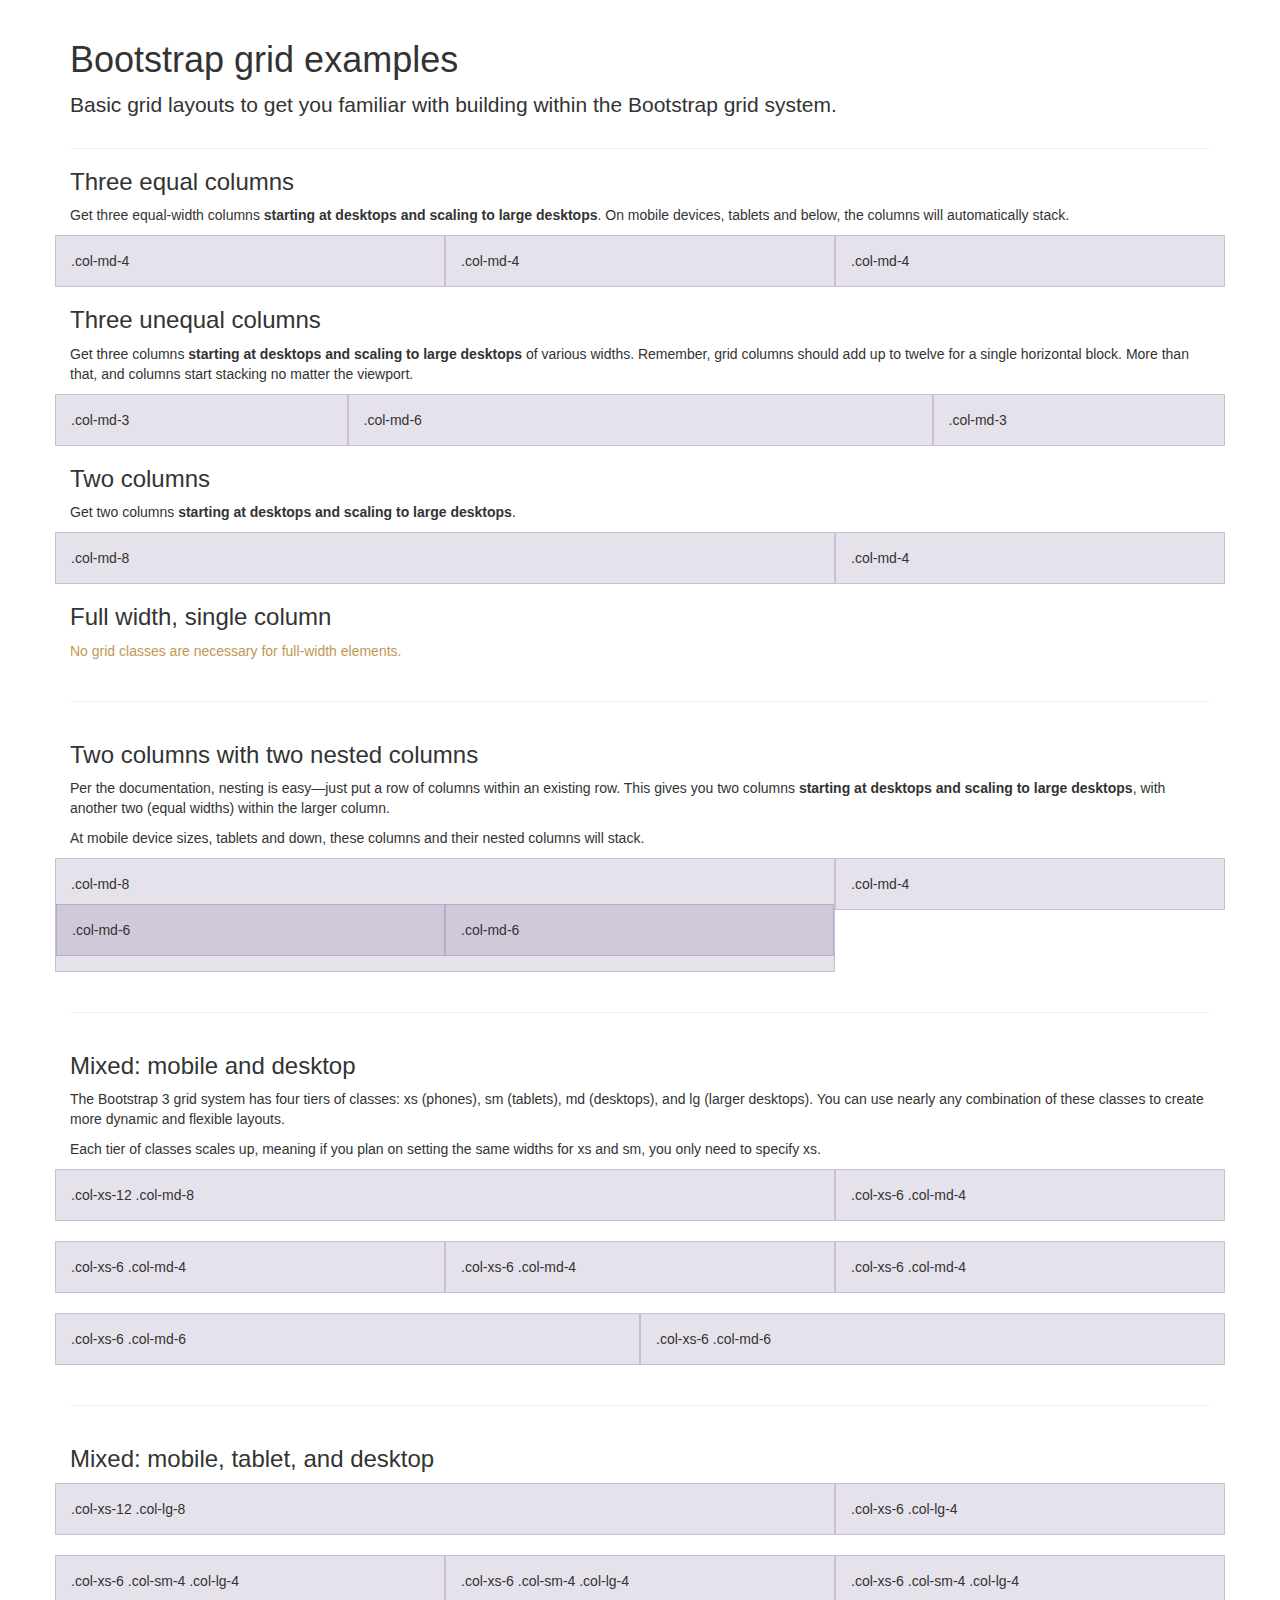
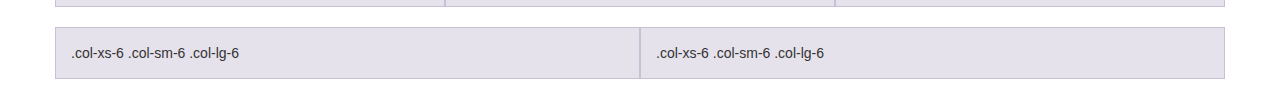
<file: assets/examples/grid/index.html>
<!DOCTYPE html>
<html lang="en">
  <head>
    <meta charset="utf-8">
    <meta name="viewport" content="width=device-width, initial-scale=1.0">
    <meta name="description" content="">
    <meta name="author" content="">
    <link rel="shortcut icon" href="../../assets/ico/favicon.png">

    <title>Grid Template for Bootstrap</title>

    <!-- Bootstrap core CSS -->
    <link href="../../dist/css/bootstrap.css" rel="stylesheet">

    <!-- Custom styles for this template -->
    <link href="grid.css" rel="stylesheet">

    <!-- HTML5 shim and Respond.js IE8 support of HTML5 elements and media queries -->
    <!--[if lt IE 9]>
      <script src="../../assets/js/html5shiv.js"></script>
      <script src="../../assets/js/respond.min.js"></script>
    <![endif]-->
  </head>

  <body>
    <div class="container">

      <div class="page-header">
        <h1>Bootstrap grid examples</h1>
        <p class="lead">Basic grid layouts to get you familiar with building within the Bootstrap grid system.</p>
      </div>

      <h3>Three equal columns</h3>
      <p>Get three equal-width columns <strong>starting at desktops and scaling to large desktops</strong>. On mobile devices, tablets and below, the columns will automatically stack.</p>
      <div class="row">
        <div class="col-md-4">.col-md-4</div>
        <div class="col-md-4">.col-md-4</div>
        <div class="col-md-4">.col-md-4</div>
      </div>

      <h3>Three unequal columns</h3>
      <p>Get three columns <strong>starting at desktops and scaling to large desktops</strong> of various widths. Remember, grid columns should add up to twelve for a single horizontal block. More than that, and columns start stacking no matter the viewport.</p>
      <div class="row">
        <div class="col-md-3">.col-md-3</div>
        <div class="col-md-6">.col-md-6</div>
        <div class="col-md-3">.col-md-3</div>
      </div>

      <h3>Two columns</h3>
      <p>Get two columns <strong>starting at desktops and scaling to large desktops</strong>.</p>
      <div class="row">
        <div class="col-md-8">.col-md-8</div>
        <div class="col-md-4">.col-md-4</div>
      </div>

      <h3>Full width, single column</h3>
      <p class="text-warning">No grid classes are necessary for full-width elements.</p>

      <hr>

      <h3>Two columns with two nested columns</h3>
      <p>Per the documentation, nesting is easy—just put a row of columns within an existing row. This gives you two columns <strong>starting at desktops and scaling to large desktops</strong>, with another two (equal widths) within the larger column.</p>
      <p>At mobile device sizes, tablets and down, these columns and their nested columns will stack.</p>
      <div class="row">
        <div class="col-md-8">
          .col-md-8
          <div class="row">
            <div class="col-md-6">.col-md-6</div>
            <div class="col-md-6">.col-md-6</div>
          </div>
        </div>
        <div class="col-md-4">.col-md-4</div>
      </div>

      <hr>

      <h3>Mixed: mobile and desktop</h3>
      <p>The Bootstrap 3 grid system has four tiers of classes: xs (phones), sm (tablets), md (desktops), and lg (larger desktops). You can use nearly any combination of these classes to create more dynamic and flexible layouts.</p>
      <p>Each tier of classes scales up, meaning if you plan on setting the same widths for xs and sm, you only need to specify xs.</p>
      <div class="row">
        <div class="col-xs-12 col-md-8">.col-xs-12 .col-md-8</div>
        <div class="col-xs-6 col-md-4">.col-xs-6 .col-md-4</div>
      </div>
      <div class="row">
        <div class="col-xs-6 col-md-4">.col-xs-6 .col-md-4</div>
        <div class="col-xs-6 col-md-4">.col-xs-6 .col-md-4</div>
        <div class="col-xs-6 col-md-4">.col-xs-6 .col-md-4</div>
      </div>
      <div class="row">
        <div class="col-xs-6 col-md-6">.col-xs-6 .col-md-6</div>
        <div class="col-xs-6 col-md-6">.col-xs-6 .col-md-6</div>
      </div>

      <hr>

      <h3>Mixed: mobile, tablet, and desktop</h3>
      <p></p>
      <div class="row">
        <div class="col-xs-12 col-sm-8 col-lg-8">.col-xs-12 .col-lg-8</div>
        <div class="col-xs-6 col-sm-4 col-lg-4">.col-xs-6 .col-lg-4</div>
      </div>
      <div class="row">
        <div class="col-xs-6 col-sm-4 col-lg-4">.col-xs-6 .col-sm-4 .col-lg-4</div>
        <div class="col-xs-6 col-sm-4 col-lg-4">.col-xs-6 .col-sm-4 .col-lg-4</div>
        <div class="col-xs-6 col-sm-4 col-lg-4">.col-xs-6 .col-sm-4 .col-lg-4</div>
      </div>
      <div class="row">
        <div class="col-xs-6 col-sm-6 col-lg-6">.col-xs-6 .col-sm-6 .col-lg-6</div>
        <div class="col-xs-6 col-sm-6 col-lg-6">.col-xs-6 .col-sm-6 .col-lg-6</div>
      </div>

    </div> <!-- /container -->


    <!-- Bootstrap core JavaScript
    ================================================== -->
    <!-- Placed at the end of the document so the pages load faster -->
  </body>
</html>
</file>
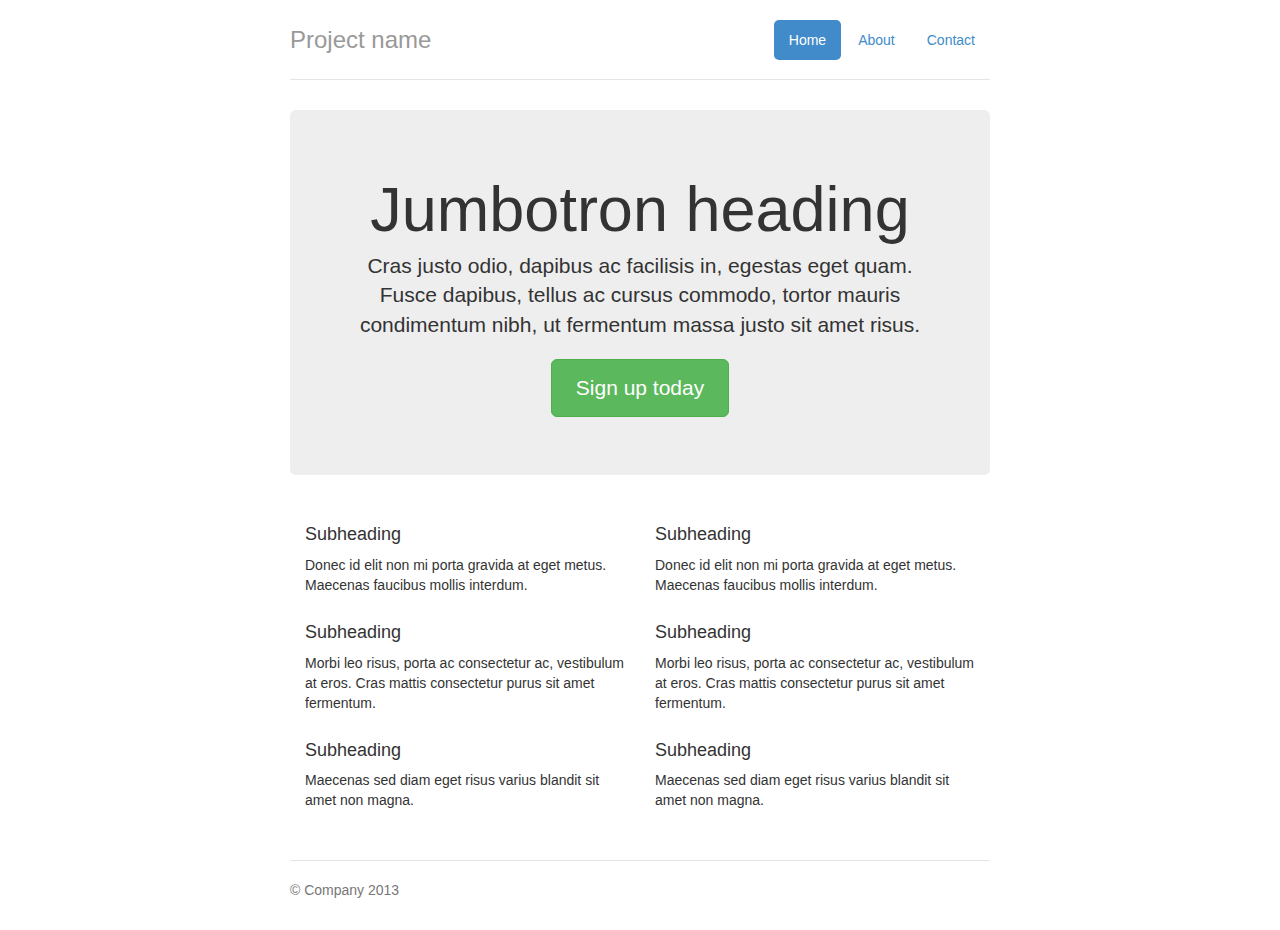
<file: assets/examples/jumbotron-narrow/index.html>
<!DOCTYPE html>
<html lang="en">
  <head>
    <meta charset="utf-8">
    <meta name="viewport" content="width=device-width, initial-scale=1.0">
    <meta name="description" content="">
    <meta name="author" content="">
    <link rel="shortcut icon" href="../../assets/ico/favicon.png">

    <title>Narrow Jumbotron Template for Bootstrap</title>

    <!-- Bootstrap core CSS -->
    <link href="../../dist/css/bootstrap.css" rel="stylesheet">

    <!-- Custom styles for this template -->
    <link href="jumbotron-narrow.css" rel="stylesheet">

    <!-- HTML5 shim and Respond.js IE8 support of HTML5 elements and media queries -->
    <!--[if lt IE 9]>
      <script src="../../assets/js/html5shiv.js"></script>
      <script src="../../assets/js/respond.min.js"></script>
    <![endif]-->
  </head>

  <body>

    <div class="container">
      <div class="header">
        <ul class="nav nav-pills pull-right">
          <li class="active"><a href="#">Home</a></li>
          <li><a href="#">About</a></li>
          <li><a href="#">Contact</a></li>
        </ul>
        <h3 class="text-muted">Project name</h3>
      </div>

      <div class="jumbotron">
        <h1>Jumbotron heading</h1>
        <p class="lead">Cras justo odio, dapibus ac facilisis in, egestas eget quam. Fusce dapibus, tellus ac cursus commodo, tortor mauris condimentum nibh, ut fermentum massa justo sit amet risus.</p>
        <p><a class="btn btn-lg btn-success" href="#">Sign up today</a></p>
      </div>

      <div class="row marketing">
        <div class="col-lg-6">
          <h4>Subheading</h4>
          <p>Donec id elit non mi porta gravida at eget metus. Maecenas faucibus mollis interdum.</p>

          <h4>Subheading</h4>
          <p>Morbi leo risus, porta ac consectetur ac, vestibulum at eros. Cras mattis consectetur purus sit amet fermentum.</p>

          <h4>Subheading</h4>
          <p>Maecenas sed diam eget risus varius blandit sit amet non magna.</p>
        </div>

        <div class="col-lg-6">
          <h4>Subheading</h4>
          <p>Donec id elit non mi porta gravida at eget metus. Maecenas faucibus mollis interdum.</p>

          <h4>Subheading</h4>
          <p>Morbi leo risus, porta ac consectetur ac, vestibulum at eros. Cras mattis consectetur purus sit amet fermentum.</p>

          <h4>Subheading</h4>
          <p>Maecenas sed diam eget risus varius blandit sit amet non magna.</p>
        </div>
      </div>

      <div class="footer">
        <p>&copy; Company 2013</p>
      </div>

    </div> <!-- /container -->


    <!-- Bootstrap core JavaScript
    ================================================== -->
    <!-- Placed at the end of the document so the pages load faster -->
  </body>
</html>
</file>
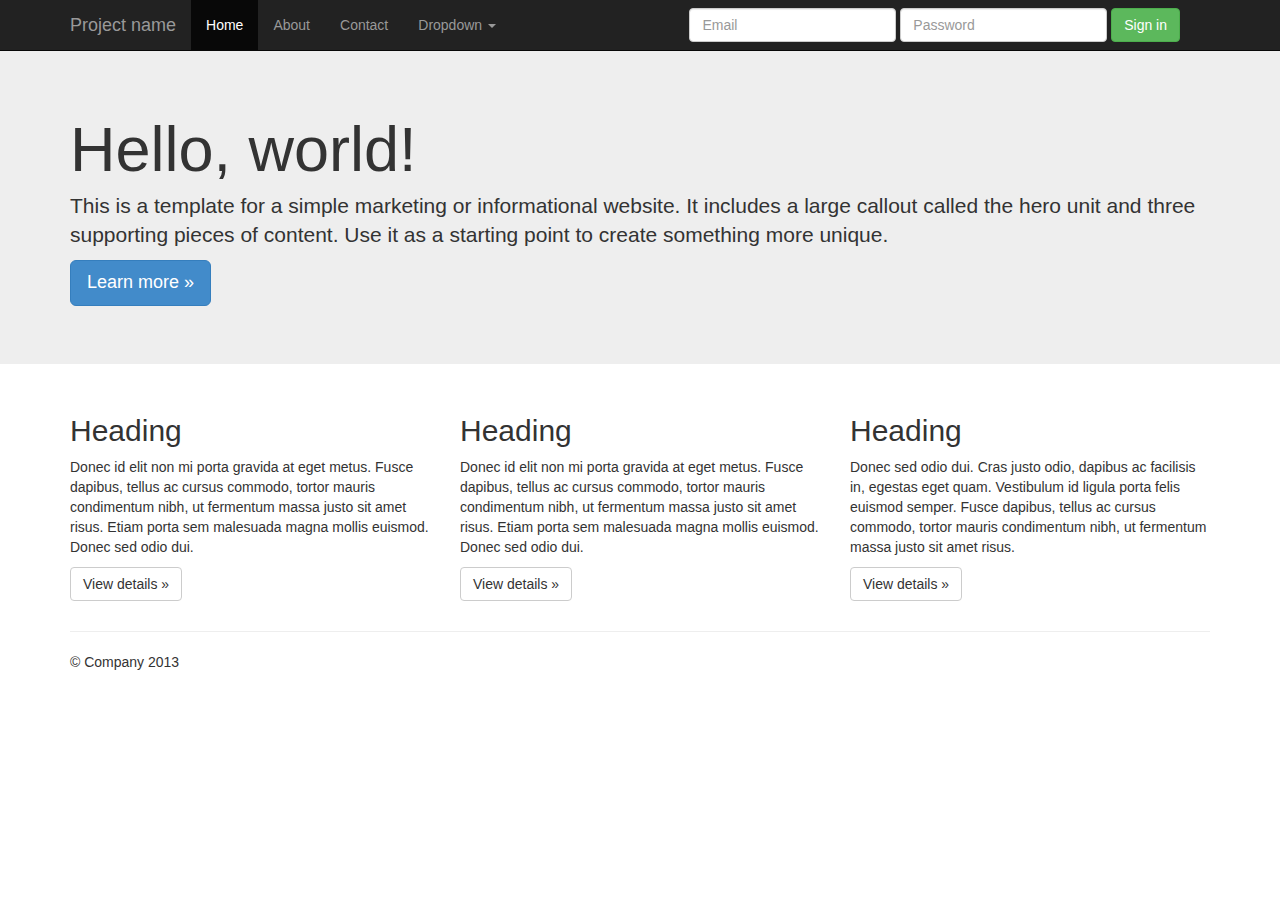
<file: assets/examples/jumbotron/index.html>
<!DOCTYPE html>
<html lang="en">
  <head>
    <meta charset="utf-8">
    <meta name="viewport" content="width=device-width, initial-scale=1.0">
    <meta name="description" content="">
    <meta name="author" content="">
    <link rel="shortcut icon" href="../../assets/ico/favicon.png">

    <title>Jumbotron Template for Bootstrap</title>

    <!-- Bootstrap core CSS -->
    <link href="../../dist/css/bootstrap.css" rel="stylesheet">

    <!-- Custom styles for this template -->
    <link href="jumbotron.css" rel="stylesheet">

    <!-- HTML5 shim and Respond.js IE8 support of HTML5 elements and media queries -->
    <!--[if lt IE 9]>
      <script src="../../assets/js/html5shiv.js"></script>
      <script src="../../assets/js/respond.min.js"></script>
    <![endif]-->
  </head>

  <body>

    <div class="navbar navbar-inverse navbar-fixed-top">
      <div class="container">
        <div class="navbar-header">
          <button type="button" class="navbar-toggle" data-toggle="collapse" data-target=".navbar-collapse">
            <span class="icon-bar"></span>
            <span class="icon-bar"></span>
            <span class="icon-bar"></span>
          </button>
          <a class="navbar-brand" href="#">Project name</a>
        </div>
        <div class="navbar-collapse collapse">
          <ul class="nav navbar-nav">
            <li class="active"><a href="#">Home</a></li>
            <li><a href="#about">About</a></li>
            <li><a href="#contact">Contact</a></li>
            <li class="dropdown">
              <a href="#" class="dropdown-toggle" data-toggle="dropdown">Dropdown <b class="caret"></b></a>
              <ul class="dropdown-menu">
                <li><a href="#">Action</a></li>
                <li><a href="#">Another action</a></li>
                <li><a href="#">Something else here</a></li>
                <li class="divider"></li>
                <li class="dropdown-header">Nav header</li>
                <li><a href="#">Separated link</a></li>
                <li><a href="#">One more separated link</a></li>
              </ul>
            </li>
          </ul>
          <form class="navbar-form navbar-right">
            <div class="form-group">
              <input type="text" placeholder="Email" class="form-control">
            </div>
            <div class="form-group">
              <input type="password" placeholder="Password" class="form-control">
            </div>
            <button type="submit" class="btn btn-success">Sign in</button>
          </form>
        </div><!--/.navbar-collapse -->
      </div>
    </div>

    <!-- Main jumbotron for a primary marketing message or call to action -->
    <div class="jumbotron">
      <div class="container">
        <h1>Hello, world!</h1>
        <p>This is a template for a simple marketing or informational website. It includes a large callout called the hero unit and three supporting pieces of content. Use it as a starting point to create something more unique.</p>
        <p><a class="btn btn-primary btn-lg">Learn more &raquo;</a></p>
      </div>
    </div>

    <div class="container">
      <!-- Example row of columns -->
      <div class="row">
        <div class="col-lg-4">
          <h2>Heading</h2>
          <p>Donec id elit non mi porta gravida at eget metus. Fusce dapibus, tellus ac cursus commodo, tortor mauris condimentum nibh, ut fermentum massa justo sit amet risus. Etiam porta sem malesuada magna mollis euismod. Donec sed odio dui. </p>
          <p><a class="btn btn-default" href="#">View details &raquo;</a></p>
        </div>
        <div class="col-lg-4">
          <h2>Heading</h2>
          <p>Donec id elit non mi porta gravida at eget metus. Fusce dapibus, tellus ac cursus commodo, tortor mauris condimentum nibh, ut fermentum massa justo sit amet risus. Etiam porta sem malesuada magna mollis euismod. Donec sed odio dui. </p>
          <p><a class="btn btn-default" href="#">View details &raquo;</a></p>
       </div>
        <div class="col-lg-4">
          <h2>Heading</h2>
          <p>Donec sed odio dui. Cras justo odio, dapibus ac facilisis in, egestas eget quam. Vestibulum id ligula porta felis euismod semper. Fusce dapibus, tellus ac cursus commodo, tortor mauris condimentum nibh, ut fermentum massa justo sit amet risus.</p>
          <p><a class="btn btn-default" href="#">View details &raquo;</a></p>
        </div>
      </div>

      <hr>

      <footer>
        <p>&copy; Company 2013</p>
      </footer>
    </div> <!-- /container -->


    <!-- Bootstrap core JavaScript
    ================================================== -->
    <!-- Placed at the end of the document so the pages load faster -->
    <script src="../../assets/js/jquery.js"></script>
    <script src="../../dist/js/bootstrap.min.js"></script>
  </body>
</html>
</file>
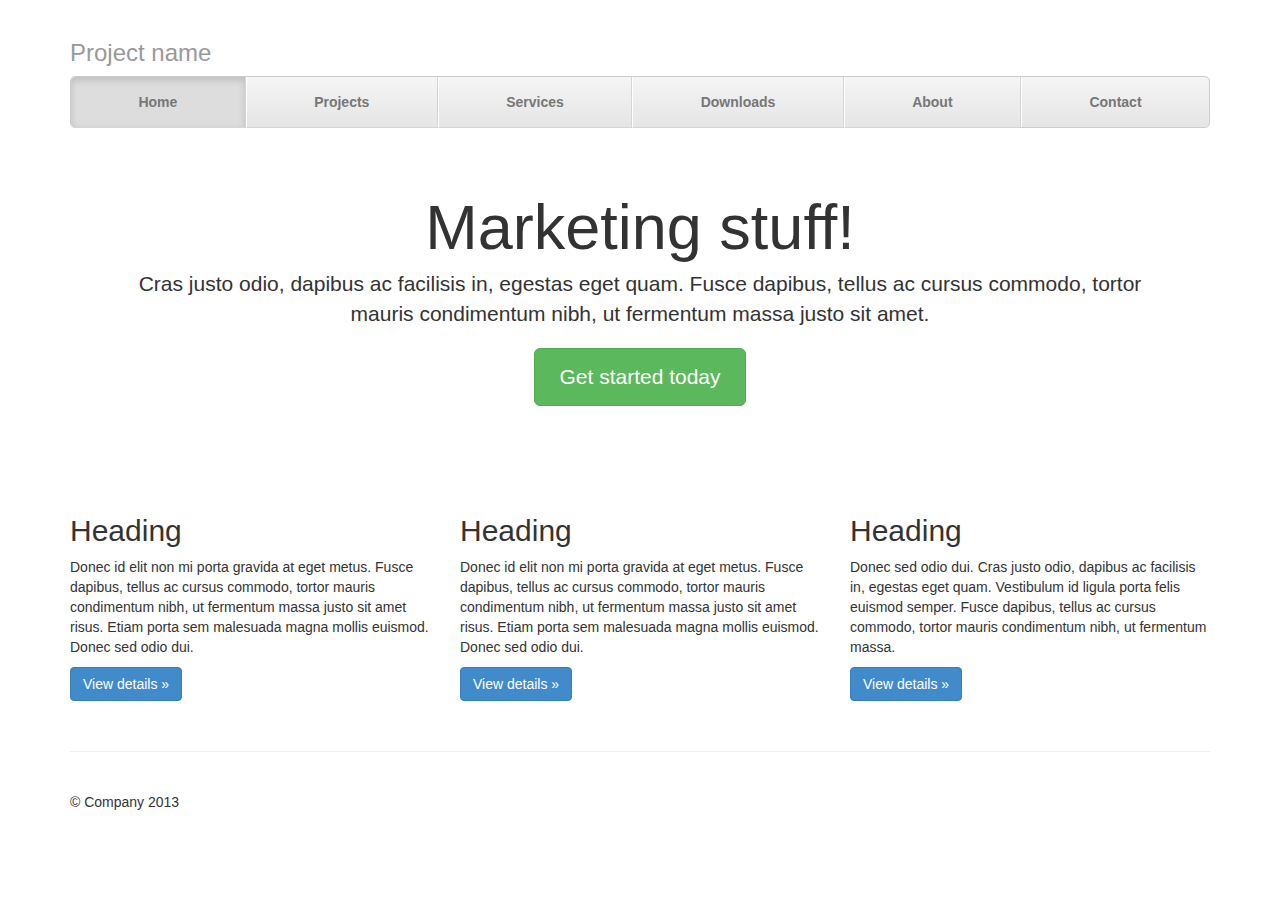
<file: assets/examples/justified-nav/index.html>
<!DOCTYPE html>
<html lang="en">
  <head>
    <meta charset="utf-8">
    <meta name="viewport" content="width=device-width, initial-scale=1.0">
    <meta name="description" content="">
    <meta name="author" content="">
    <link rel="shortcut icon" href="../../assets/ico/favicon.png">

    <title>Justified Nav Template for Bootstrap</title>

    <!-- Bootstrap core CSS -->
    <link href="../../dist/css/bootstrap.css" rel="stylesheet">

    <!-- Custom styles for this template -->
    <link href="justified-nav.css" rel="stylesheet">

    <!-- HTML5 shim and Respond.js IE8 support of HTML5 elements and media queries -->
    <!--[if lt IE 9]>
      <script src="../../assets/js/html5shiv.js"></script>
      <script src="../../assets/js/respond.min.js"></script>
    <![endif]-->
  </head>

  <body>

    <div class="container">

      <div class="masthead">
        <h3 class="text-muted">Project name</h3>
        <ul class="nav nav-justified">
          <li class="active"><a href="#">Home</a></li>
          <li><a href="#">Projects</a></li>
          <li><a href="#">Services</a></li>
          <li><a href="#">Downloads</a></li>
          <li><a href="#">About</a></li>
          <li><a href="#">Contact</a></li>
        </ul>
      </div>

      <!-- Jumbotron -->
      <div class="jumbotron">
        <h1>Marketing stuff!</h1>
        <p class="lead">Cras justo odio, dapibus ac facilisis in, egestas eget quam. Fusce dapibus, tellus ac cursus commodo, tortor mauris condimentum nibh, ut fermentum massa justo sit amet.</p>
        <p><a class="btn btn-lg btn-success" href="#">Get started today</a></p>
      </div>

      <!-- Example row of columns -->
      <div class="row">
        <div class="col-lg-4">
          <h2>Heading</h2>
          <p>Donec id elit non mi porta gravida at eget metus. Fusce dapibus, tellus ac cursus commodo, tortor mauris condimentum nibh, ut fermentum massa justo sit amet risus. Etiam porta sem malesuada magna mollis euismod. Donec sed odio dui. </p>
          <p><a class="btn btn-primary" href="#">View details &raquo;</a></p>
        </div>
        <div class="col-lg-4">
          <h2>Heading</h2>
          <p>Donec id elit non mi porta gravida at eget metus. Fusce dapibus, tellus ac cursus commodo, tortor mauris condimentum nibh, ut fermentum massa justo sit amet risus. Etiam porta sem malesuada magna mollis euismod. Donec sed odio dui. </p>
          <p><a class="btn btn-primary" href="#">View details &raquo;</a></p>
       </div>
        <div class="col-lg-4">
          <h2>Heading</h2>
          <p>Donec sed odio dui. Cras justo odio, dapibus ac facilisis in, egestas eget quam. Vestibulum id ligula porta felis euismod semper. Fusce dapibus, tellus ac cursus commodo, tortor mauris condimentum nibh, ut fermentum massa.</p>
          <p><a class="btn btn-primary" href="#">View details &raquo;</a></p>
        </div>
      </div>

      <!-- Site footer -->
      <div class="footer">
        <p>&copy; Company 2013</p>
      </div>

    </div> <!-- /container -->


    <!-- Bootstrap core JavaScript
    ================================================== -->
    <!-- Placed at the end of the document so the pages load faster -->
  </body>
</html>
</file>
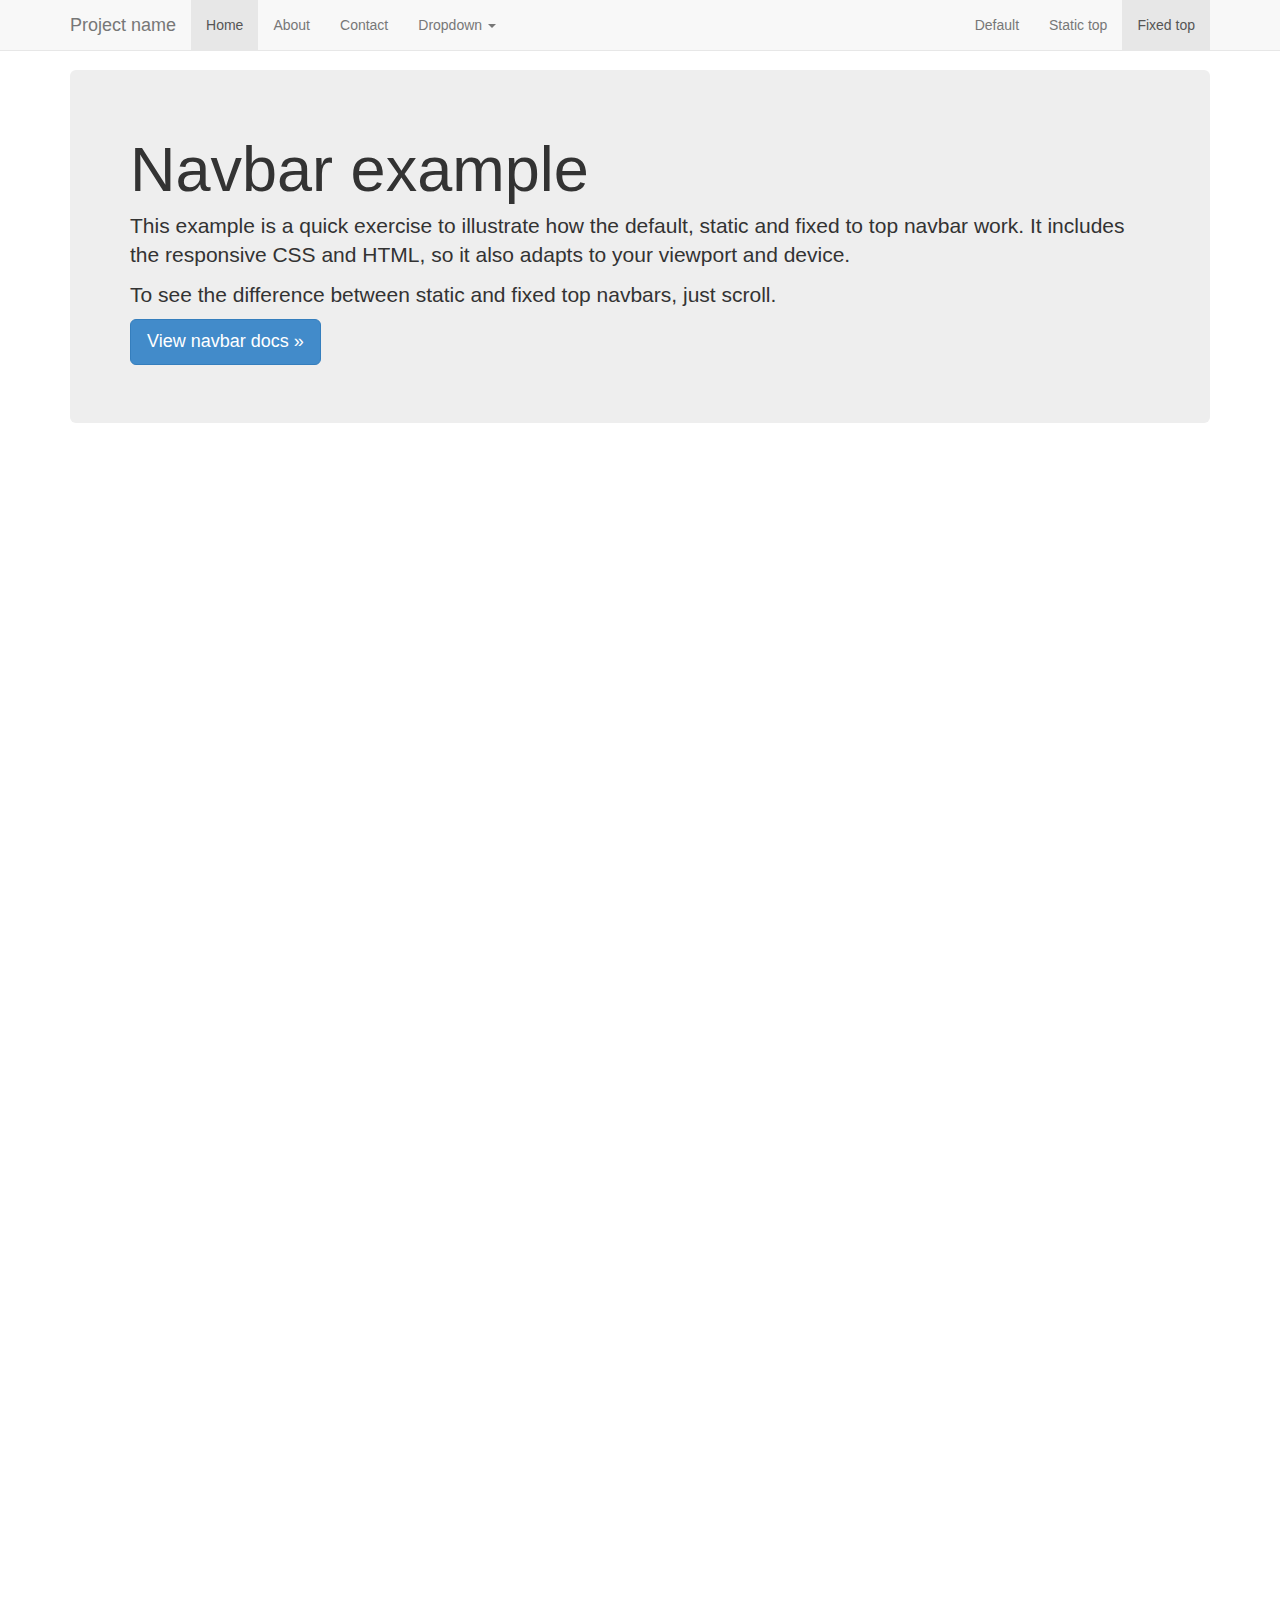
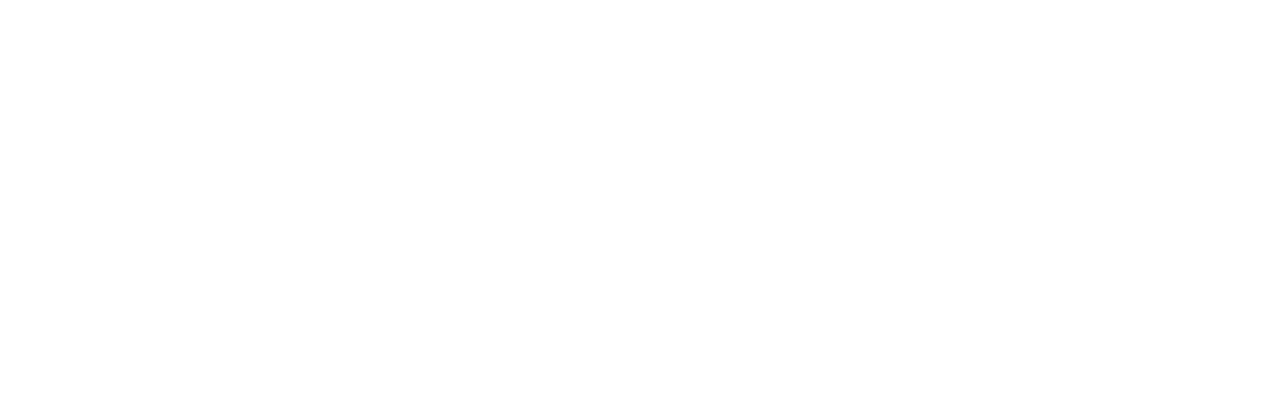
<file: assets/examples/navbar-fixed-top/index.html>
<!DOCTYPE html>
<html lang="en">
  <head>
    <meta charset="utf-8">
    <meta name="viewport" content="width=device-width, initial-scale=1.0">
    <meta name="description" content="">
    <meta name="author" content="">
    <link rel="shortcut icon" href="../../assets/ico/favicon.png">

    <title>Fixed Top Navbar Example for Bootstrap</title>

    <!-- Bootstrap core CSS -->
    <link href="../../dist/css/bootstrap.css" rel="stylesheet">

    <!-- Custom styles for this template -->
    <link href="navbar-fixed-top.css" rel="stylesheet">

    <!-- HTML5 shim and Respond.js IE8 support of HTML5 elements and media queries -->
    <!--[if lt IE 9]>
      <script src="../../assets/js/html5shiv.js"></script>
      <script src="../../assets/js/respond.min.js"></script>
    <![endif]-->
  </head>

  <body>

    <!-- Fixed navbar -->
    <div class="navbar navbar-default navbar-fixed-top">
      <div class="container">
        <div class="navbar-header">
          <button type="button" class="navbar-toggle" data-toggle="collapse" data-target=".navbar-collapse">
            <span class="icon-bar"></span>
            <span class="icon-bar"></span>
            <span class="icon-bar"></span>
          </button>
          <a class="navbar-brand" href="#">Project name</a>
        </div>
        <div class="navbar-collapse collapse">
          <ul class="nav navbar-nav">
            <li class="active"><a href="#">Home</a></li>
            <li><a href="#about">About</a></li>
            <li><a href="#contact">Contact</a></li>
            <li class="dropdown">
              <a href="#" class="dropdown-toggle" data-toggle="dropdown">Dropdown <b class="caret"></b></a>
              <ul class="dropdown-menu">
                <li><a href="#">Action</a></li>
                <li><a href="#">Another action</a></li>
                <li><a href="#">Something else here</a></li>
                <li class="divider"></li>
                <li class="dropdown-header">Nav header</li>
                <li><a href="#">Separated link</a></li>
                <li><a href="#">One more separated link</a></li>
              </ul>
            </li>
          </ul>
          <ul class="nav navbar-nav navbar-right">
            <li><a href="../navbar/">Default</a></li>
            <li><a href="../navbar-static-top/">Static top</a></li>
            <li class="active"><a href="./">Fixed top</a></li>
          </ul>
        </div><!--/.nav-collapse -->
      </div>
    </div>

    <div class="container">

      <!-- Main component for a primary marketing message or call to action -->
      <div class="jumbotron">
        <h1>Navbar example</h1>
        <p>This example is a quick exercise to illustrate how the default, static and fixed to top navbar work. It includes the responsive CSS and HTML, so it also adapts to your viewport and device.</p>
        <p>To see the difference between static and fixed top navbars, just scroll.</p>
        <p>
          <a class="btn btn-lg btn-primary" href="../../components/#navbar">View navbar docs &raquo;</a>
        </p>
      </div>

    </div> <!-- /container -->


    <!-- Bootstrap core JavaScript
    ================================================== -->
    <!-- Placed at the end of the document so the pages load faster -->
    <script src="../../assets/js/jquery.js"></script>
    <script src="../../dist/js/bootstrap.min.js"></script>
  </body>
</html>
</file>
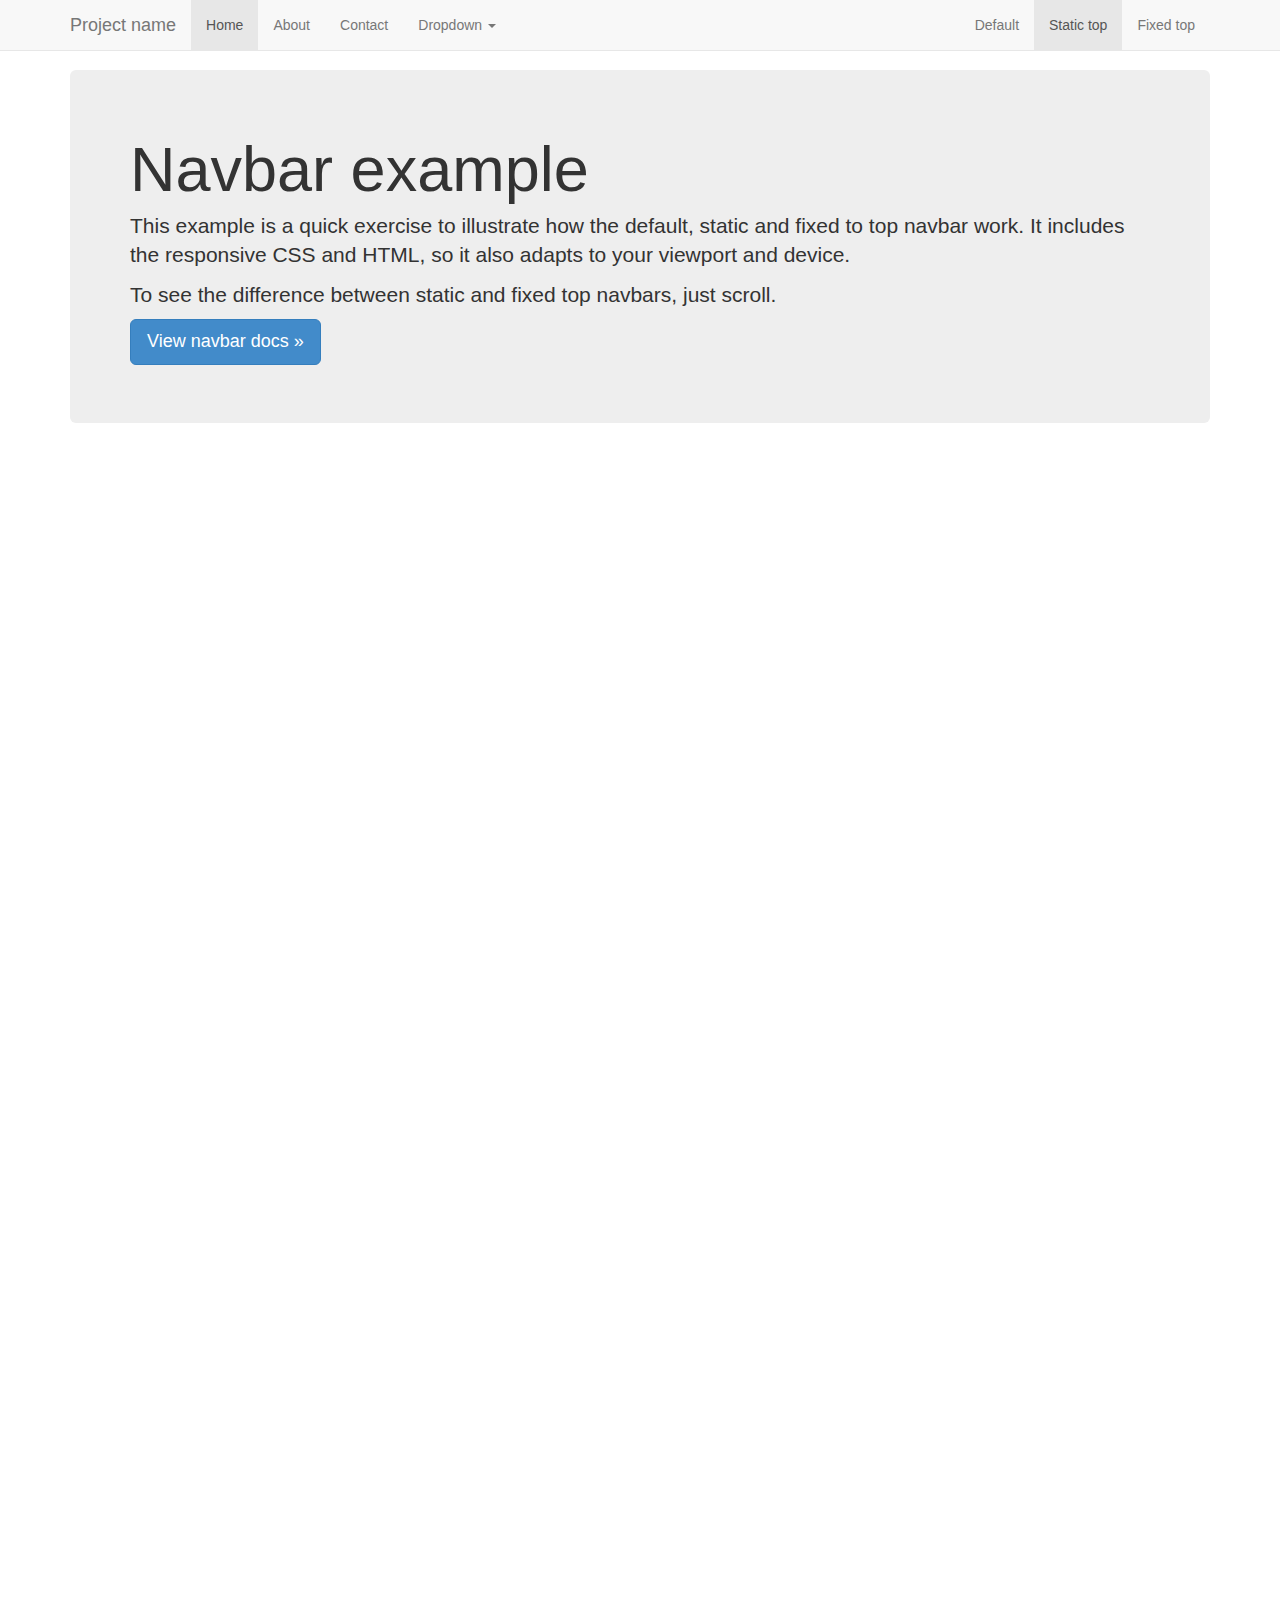
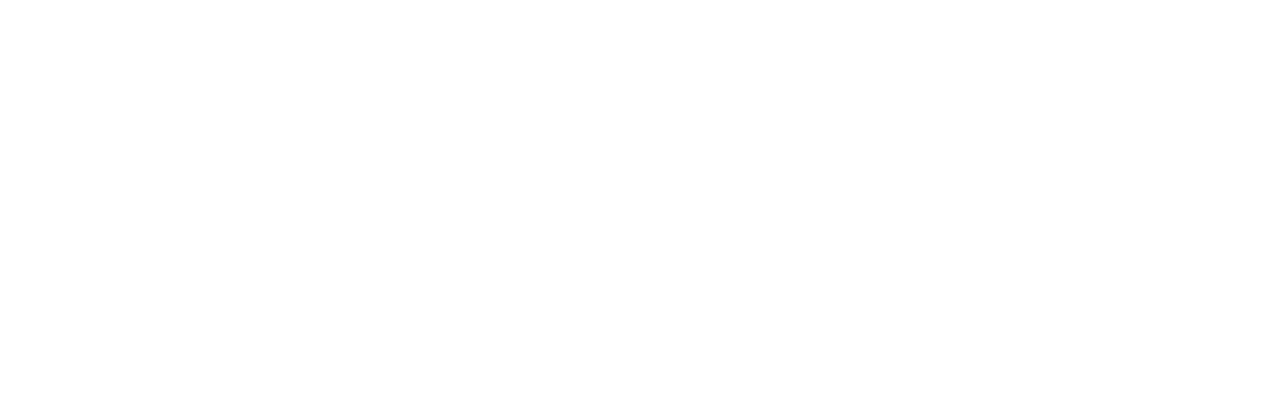
<file: assets/examples/navbar-static-top/index.html>
<!DOCTYPE html>
<html lang="en">
  <head>
    <meta charset="utf-8">
    <meta name="viewport" content="width=device-width, initial-scale=1.0">
    <meta name="description" content="">
    <meta name="author" content="">
    <link rel="shortcut icon" href="../../assets/ico/favicon.png">

    <title>Static Top Navbar Example for Bootstrap</title>

    <!-- Bootstrap core CSS -->
    <link href="../../dist/css/bootstrap.css" rel="stylesheet">

    <!-- Custom styles for this template -->
    <link href="navbar-static-top.css" rel="stylesheet">

    <!-- HTML5 shim and Respond.js IE8 support of HTML5 elements and media queries -->
    <!--[if lt IE 9]>
      <script src="../../assets/js/html5shiv.js"></script>
      <script src="../../assets/js/respond.min.js"></script>
    <![endif]-->
  </head>

  <body>

    <!-- Static navbar -->
    <div class="navbar navbar-default navbar-static-top">
      <div class="container">
        <div class="navbar-header">
          <button type="button" class="navbar-toggle" data-toggle="collapse" data-target=".navbar-collapse">
            <span class="icon-bar"></span>
            <span class="icon-bar"></span>
            <span class="icon-bar"></span>
          </button>
          <a class="navbar-brand" href="#">Project name</a>
        </div>
        <div class="navbar-collapse collapse">
          <ul class="nav navbar-nav">
            <li class="active"><a href="#">Home</a></li>
            <li><a href="#about">About</a></li>
            <li><a href="#contact">Contact</a></li>
            <li class="dropdown">
              <a href="#" class="dropdown-toggle" data-toggle="dropdown">Dropdown <b class="caret"></b></a>
              <ul class="dropdown-menu">
                <li><a href="#">Action</a></li>
                <li><a href="#">Another action</a></li>
                <li><a href="#">Something else here</a></li>
                <li class="divider"></li>
                <li class="dropdown-header">Nav header</li>
                <li><a href="#">Separated link</a></li>
                <li><a href="#">One more separated link</a></li>
              </ul>
            </li>
          </ul>
          <ul class="nav navbar-nav navbar-right">
            <li><a href="../navbar/">Default</a></li>
            <li class="active"><a href="./">Static top</a></li>
            <li><a href="../navbar-fixed-top/">Fixed top</a></li>
          </ul>
        </div><!--/.nav-collapse -->
      </div>
    </div>


    <div class="container">

      <!-- Main component for a primary marketing message or call to action -->
      <div class="jumbotron">
        <h1>Navbar example</h1>
        <p>This example is a quick exercise to illustrate how the default, static and fixed to top navbar work. It includes the responsive CSS and HTML, so it also adapts to your viewport and device.</p>
        <p>To see the difference between static and fixed top navbars, just scroll.</p>
        <p>
          <a class="btn btn-lg btn-primary" href="../../components/#navbar">View navbar docs &raquo;</a>
        </p>
      </div>

    </div> <!-- /container -->


    <!-- Bootstrap core JavaScript
    ================================================== -->
    <!-- Placed at the end of the document so the pages load faster -->
    <script src="../../assets/js/jquery.js"></script>
    <script src="../../dist/js/bootstrap.min.js"></script>
  </body>
</html>
</file>
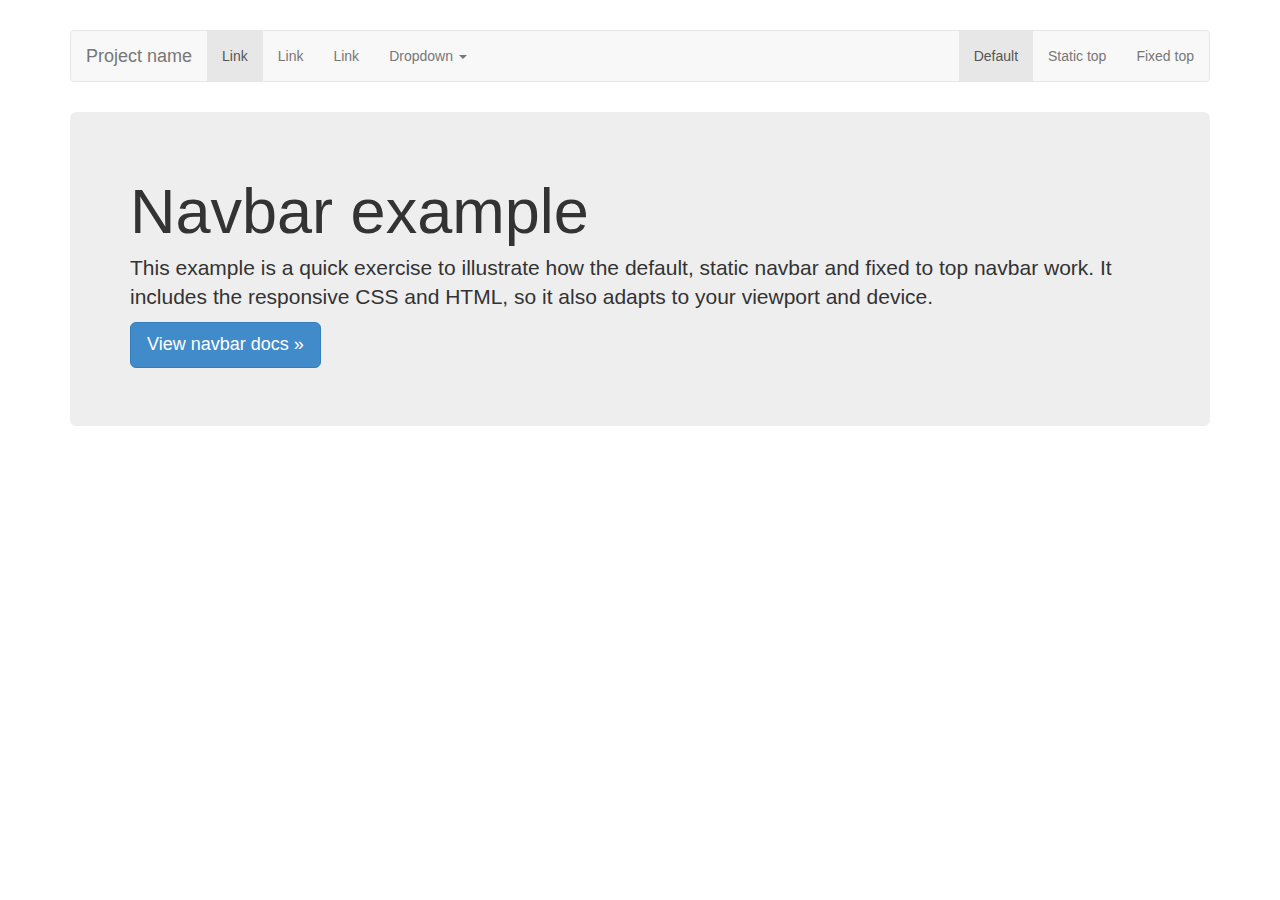
<file: assets/examples/navbar/index.html>
<!DOCTYPE html>
<html lang="en">
  <head>
    <meta charset="utf-8">
    <meta name="viewport" content="width=device-width, initial-scale=1.0">
    <meta name="description" content="">
    <meta name="author" content="">
    <link rel="shortcut icon" href="../../assets/ico/favicon.png">

    <title>Navbar Template for Bootstrap</title>

    <!-- Bootstrap core CSS -->
    <link href="../../dist/css/bootstrap.css" rel="stylesheet">

    <!-- Custom styles for this template -->
    <link href="navbar.css" rel="stylesheet">

    <!-- HTML5 shim and Respond.js IE8 support of HTML5 elements and media queries -->
    <!--[if lt IE 9]>
      <script src="../../assets/js/html5shiv.js"></script>
      <script src="../../assets/js/respond.min.js"></script>
    <![endif]-->
  </head>

  <body>

    <div class="container">

      <!-- Static navbar -->
      <div class="navbar navbar-default">
        <div class="navbar-header">
          <button type="button" class="navbar-toggle" data-toggle="collapse" data-target=".navbar-collapse">
            <span class="icon-bar"></span>
            <span class="icon-bar"></span>
            <span class="icon-bar"></span>
          </button>
          <a class="navbar-brand" href="#">Project name</a>
        </div>
        <div class="navbar-collapse collapse">
          <ul class="nav navbar-nav">
            <li class="active"><a href="#">Link</a></li>
            <li><a href="#">Link</a></li>
            <li><a href="#">Link</a></li>
            <li class="dropdown">
              <a href="#" class="dropdown-toggle" data-toggle="dropdown">Dropdown <b class="caret"></b></a>
              <ul class="dropdown-menu">
                <li><a href="#">Action</a></li>
                <li><a href="#">Another action</a></li>
                <li><a href="#">Something else here</a></li>
                <li class="divider"></li>
                <li class="dropdown-header">Nav header</li>
                <li><a href="#">Separated link</a></li>
                <li><a href="#">One more separated link</a></li>
              </ul>
            </li>
          </ul>
          <ul class="nav navbar-nav navbar-right">
            <li class="active"><a href="./">Default</a></li>
            <li><a href="../navbar-static-top/">Static top</a></li>
            <li><a href="../navbar-fixed-top/">Fixed top</a></li>
          </ul>
        </div><!--/.nav-collapse -->
      </div>

      <!-- Main component for a primary marketing message or call to action -->
      <div class="jumbotron">
        <h1>Navbar example</h1>
        <p>This example is a quick exercise to illustrate how the default, static navbar and fixed to top navbar work. It includes the responsive CSS and HTML, so it also adapts to your viewport and device.</p>
        <p>
          <a class="btn btn-lg btn-primary" href="../../components/#navbar">View navbar docs &raquo;</a>
        </p>
      </div>

    </div> <!-- /container -->


    <!-- Bootstrap core JavaScript
    ================================================== -->
    <!-- Placed at the end of the document so the pages load faster -->
    <script src="../../assets/js/jquery.js"></script>
    <script src="../../dist/js/bootstrap.min.js"></script>
  </body>
</html>
</file>
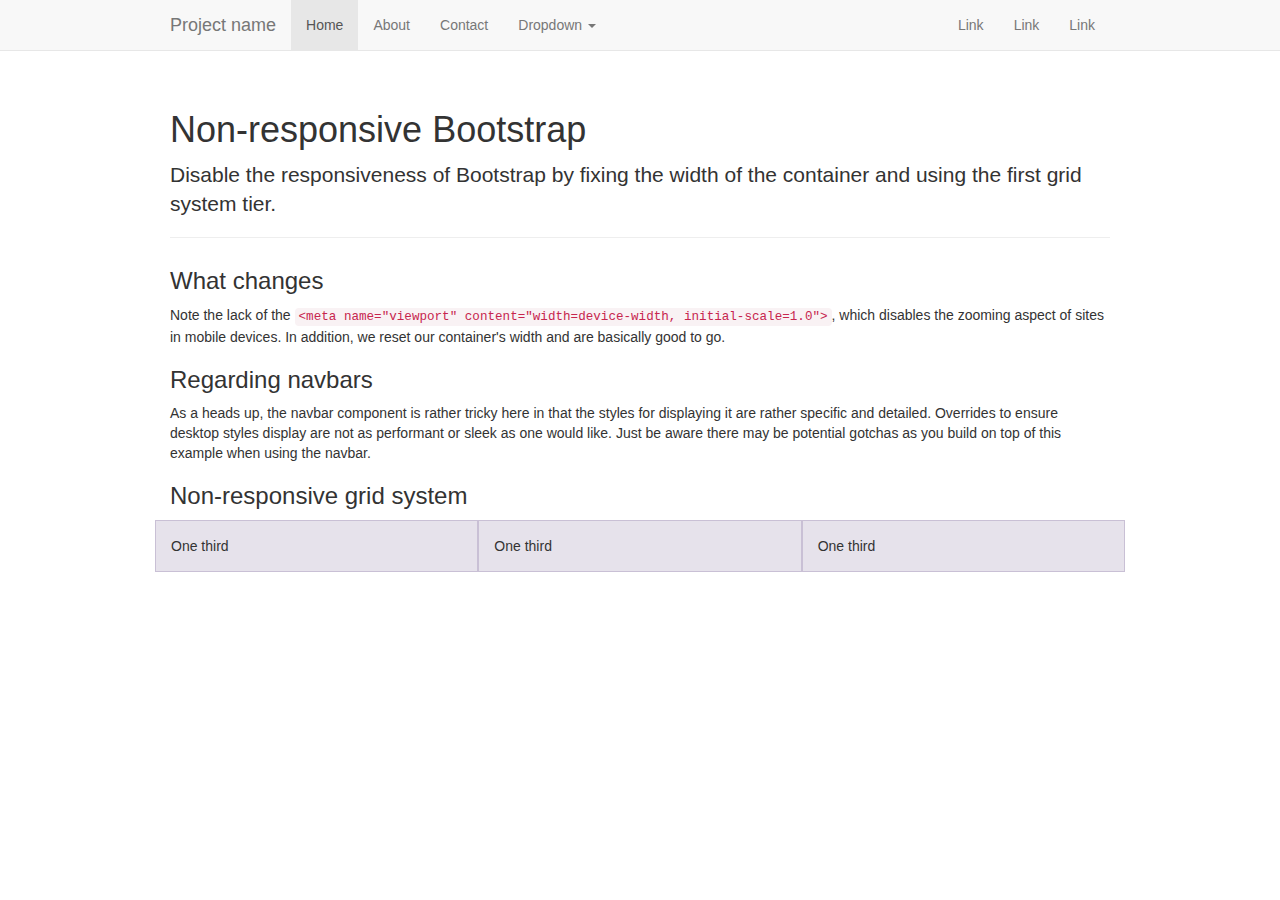
<file: assets/examples/non-responsive/index.html>
<!DOCTYPE html>
<html lang="en">
  <head>
    <meta charset="utf-8">
    <meta name="description" content="">
    <meta name="author" content="">

    <!-- Note there is no responsive meta tag here -->

    <link rel="shortcut icon" href="../../assets/ico/favicon.png">

    <title>Non-responsive Template for Bootstrap</title>

    <!-- Bootstrap core CSS -->
    <link href="../../dist/css/bootstrap.css" rel="stylesheet">

    <!-- Custom styles for this template -->
    <link href="non-responsive.css" rel="stylesheet">

    <!-- HTML5 shim and Respond.js IE8 support of HTML5 elements and media queries -->
    <!--[if lt IE 9]>
      <script src="../../assets/js/html5shiv.js"></script>
      <script src="../../assets/js/respond.min.js"></script>
    <![endif]-->
  </head>

  <body>

    <!-- Fixed navbar -->
    <div class="navbar navbar-default navbar-fixed-top">
      <div class="container">
        <div class="navbar-header">
          <button type="button" class="navbar-toggle" data-toggle="collapse" data-target=".navbar-collapse">
            <span class="icon-bar"></span>
            <span class="icon-bar"></span>
            <span class="icon-bar"></span>
          </button>
          <a class="navbar-brand" href="#">Project name</a>
        </div>
        <div class="navbar-collapse collapse">
          <ul class="nav navbar-nav">
            <li class="active"><a href="#">Home</a></li>
            <li><a href="#about">About</a></li>
            <li><a href="#contact">Contact</a></li>
            <li class="dropdown">
              <a href="#" class="dropdown-toggle" data-toggle="dropdown">Dropdown <b class="caret"></b></a>
              <ul class="dropdown-menu">
                <li><a href="#">Action</a></li>
                <li><a href="#">Another action</a></li>
                <li><a href="#">Something else here</a></li>
                <li class="divider"></li>
                <li class="dropdown-header">Nav header</li>
                <li><a href="#">Separated link</a></li>
                <li><a href="#">One more separated link</a></li>
              </ul>
            </li>
          </ul>
          <ul class="nav navbar-nav navbar-right">
            <li><a href="#">Link</a></li>
            <li><a href="#">Link</a></li>
            <li><a href="#">Link</a></li>
          </ul>
        </div><!--/.nav-collapse -->
      </div>
    </div>

    <div class="container">

      <div class="page-header">
        <h1>Non-responsive Bootstrap</h1>
        <p class="lead">Disable the responsiveness of Bootstrap by fixing the width of the container and using the first grid system tier.</p>
      </div>

      <h3>What changes</h3>
      <p>Note the lack of the <code>&lt;meta name="viewport" content="width=device-width, initial-scale=1.0"&gt;</code>, which disables the zooming aspect of sites in mobile devices. In addition, we reset our container's width and are basically good to go.</p>

      <h3>Regarding navbars</h3>
      <p>As a heads up, the navbar component is rather tricky here in that the styles for displaying it are rather specific and detailed. Overrides to ensure desktop styles display are not as performant or sleek as one would like. Just be aware there may be potential gotchas as you build on top of this example when using the navbar.</p>

      <h3>Non-responsive grid system</h3>
      <div class="row">
        <div class="col-xs-4">One third</div>
        <div class="col-xs-4">One third</div>
        <div class="col-xs-4">One third</div>
      </div>

    </div> <!-- /container -->


    <!-- Bootstrap core JavaScript
    ================================================== -->
    <!-- Placed at the end of the document so the pages load faster -->
    <script src="../../assets/js/jquery.js"></script>
    <script src="../../dist/js/bootstrap.min.js"></script>
  </body>
</html>
</file>
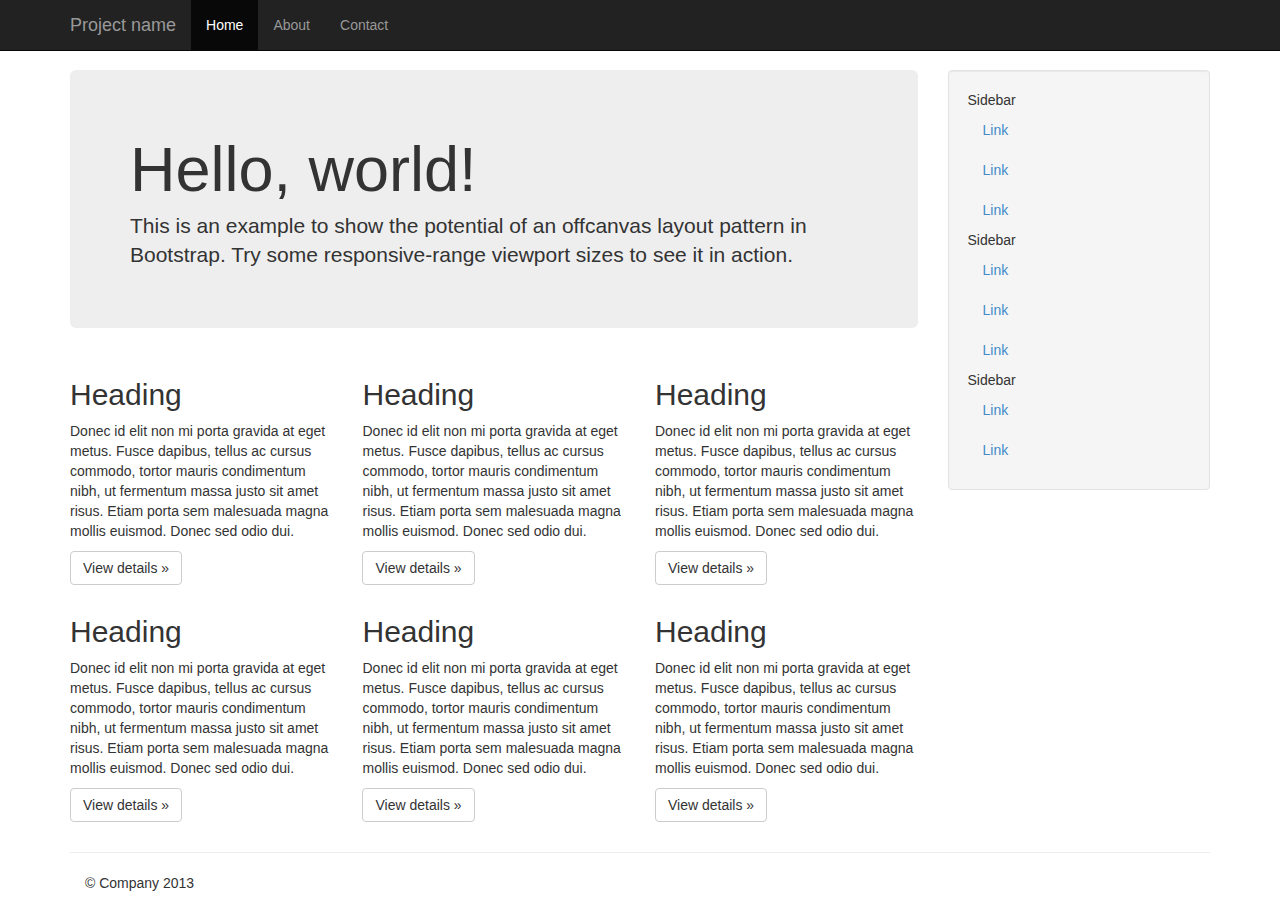
<file: assets/examples/offcanvas/index.html>
<!DOCTYPE html>
<html lang="en">
  <head>
    <meta charset="utf-8">
    <meta name="viewport" content="width=device-width, initial-scale=1.0">
    <meta name="description" content="">
    <meta name="author" content="">
    <link rel="shortcut icon" href="../../assets/ico/favicon.png">

    <title>Off Canvas Template for Bootstrap</title>

    <!-- Bootstrap core CSS -->
    <link href="../../dist/css/bootstrap.min.css" rel="stylesheet">

    <!-- Custom styles for this template -->
    <link href="offcanvas.css" rel="stylesheet">

    <!-- HTML5 shim and Respond.js IE8 support of HTML5 elements and media queries -->
    <!--[if lt IE 9]>
      <script src="../../assets/js/html5shiv.js"></script>
      <script src="../../assets/js/respond.min.js"></script>
    <![endif]-->
  </head>

  <body>
    <div class="navbar navbar-fixed-top navbar-inverse" role="navigation">
      <div class="container">
        <div class="navbar-header">
          <button type="button" class="navbar-toggle" data-toggle="collapse" data-target=".navbar-collapse">
            <span class="icon-bar"></span>
            <span class="icon-bar"></span>
            <span class="icon-bar"></span>
          </button>
          <a class="navbar-brand" href="#">Project name</a>
        </div>
        <div class="collapse navbar-collapse">
          <ul class="nav navbar-nav">
            <li class="active"><a href="#">Home</a></li>
            <li><a href="#about">About</a></li>
            <li><a href="#contact">Contact</a></li>
          </ul>
        </div><!-- /.nav-collapse -->
      </div><!-- /.container -->
    </div><!-- /.navbar -->

    <div class="container">

      <div class="row row-offcanvas row-offcanvas-right">
        <div class="col-xs-12 col-sm-9">
          <p class="pull-right visible-xs">
            <button type="button" class="btn btn-primary btn-xs" data-toggle="offcanvas">Toggle nav</button>
          </p>
          <div class="jumbotron">
            <h1>Hello, world!</h1>
            <p>This is an example to show the potential of an offcanvas layout pattern in Bootstrap. Try some responsive-range viewport sizes to see it in action.</p>
          </div>
          <div class="row">
            <div class="col-6 col-sm-6 col-lg-4">
              <h2>Heading</h2>
              <p>Donec id elit non mi porta gravida at eget metus. Fusce dapibus, tellus ac cursus commodo, tortor mauris condimentum nibh, ut fermentum massa justo sit amet risus. Etiam porta sem malesuada magna mollis euismod. Donec sed odio dui. </p>
              <p><a class="btn btn-default" href="#">View details &raquo;</a></p>
            </div><!--/span-->
            <div class="col-6 col-sm-6 col-lg-4">
              <h2>Heading</h2>
              <p>Donec id elit non mi porta gravida at eget metus. Fusce dapibus, tellus ac cursus commodo, tortor mauris condimentum nibh, ut fermentum massa justo sit amet risus. Etiam porta sem malesuada magna mollis euismod. Donec sed odio dui. </p>
              <p><a class="btn btn-default" href="#">View details &raquo;</a></p>
            </div><!--/span-->
            <div class="col-6 col-sm-6 col-lg-4">
              <h2>Heading</h2>
              <p>Donec id elit non mi porta gravida at eget metus. Fusce dapibus, tellus ac cursus commodo, tortor mauris condimentum nibh, ut fermentum massa justo sit amet risus. Etiam porta sem malesuada magna mollis euismod. Donec sed odio dui. </p>
              <p><a class="btn btn-default" href="#">View details &raquo;</a></p>
            </div><!--/span-->
            <div class="col-6 col-sm-6 col-lg-4">
              <h2>Heading</h2>
              <p>Donec id elit non mi porta gravida at eget metus. Fusce dapibus, tellus ac cursus commodo, tortor mauris condimentum nibh, ut fermentum massa justo sit amet risus. Etiam porta sem malesuada magna mollis euismod. Donec sed odio dui. </p>
              <p><a class="btn btn-default" href="#">View details &raquo;</a></p>
            </div><!--/span-->
            <div class="col-6 col-sm-6 col-lg-4">
              <h2>Heading</h2>
              <p>Donec id elit non mi porta gravida at eget metus. Fusce dapibus, tellus ac cursus commodo, tortor mauris condimentum nibh, ut fermentum massa justo sit amet risus. Etiam porta sem malesuada magna mollis euismod. Donec sed odio dui. </p>
              <p><a class="btn btn-default" href="#">View details &raquo;</a></p>
            </div><!--/span-->
            <div class="col-6 col-sm-6 col-lg-4">
              <h2>Heading</h2>
              <p>Donec id elit non mi porta gravida at eget metus. Fusce dapibus, tellus ac cursus commodo, tortor mauris condimentum nibh, ut fermentum massa justo sit amet risus. Etiam porta sem malesuada magna mollis euismod. Donec sed odio dui. </p>
              <p><a class="btn btn-default" href="#">View details &raquo;</a></p>
            </div><!--/span-->
          </div><!--/row-->
        </div><!--/span-->

        <div class="col-xs-6 col-sm-3 sidebar-offcanvas" id="sidebar" role="navigation">
          <div class="well sidebar-nav">
            <ul class="nav">
              <li>Sidebar</li>
              <li class="active"><a href="#">Link</a></li>
              <li><a href="#">Link</a></li>
              <li><a href="#">Link</a></li>
              <li>Sidebar</li>
              <li><a href="#">Link</a></li>
              <li><a href="#">Link</a></li>
              <li><a href="#">Link</a></li>
              <li>Sidebar</li>
              <li><a href="#">Link</a></li>
              <li><a href="#">Link</a></li>
            </ul>
          </div><!--/.well -->
        </div><!--/span-->
      </div><!--/row-->

      <hr>

      <footer>
        <p>&copy; Company 2013</p>
      </footer>

    </div><!--/.container-->



    <!-- Bootstrap core JavaScript
    ================================================== -->
    <!-- Placed at the end of the document so the pages load faster -->
    <script src="../../assets/js/jquery.js"></script>
    <script src="../../dist/js/bootstrap.min.js"></script>
    <script src="offcanvas.js"></script>
  </body>
</html>
</file>
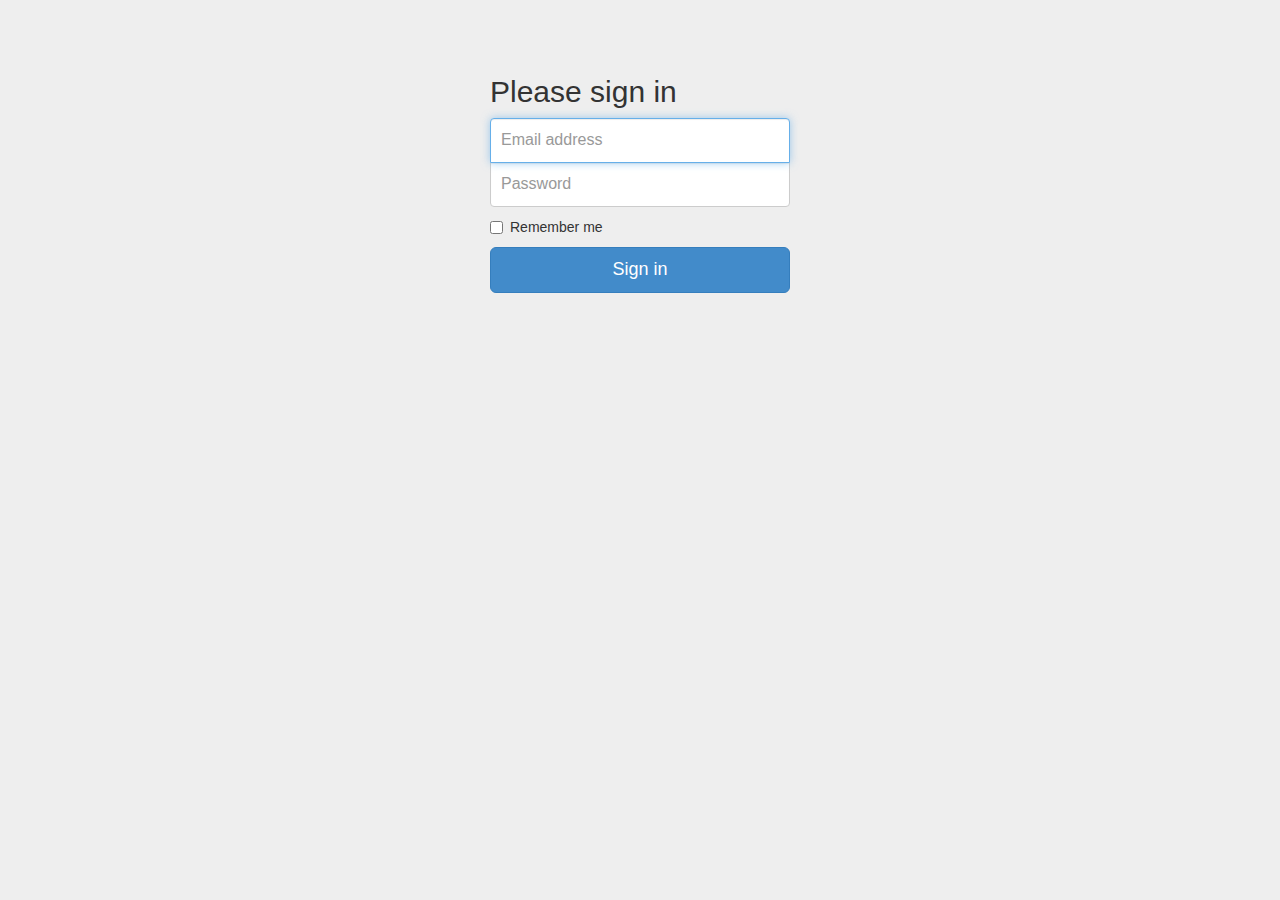
<file: assets/examples/signin/index.html>
<!DOCTYPE html>
<html lang="en">
  <head>
    <meta charset="utf-8">
    <meta name="viewport" content="width=device-width, initial-scale=1.0">
    <meta name="description" content="">
    <meta name="author" content="">
    <link rel="shortcut icon" href="../../assets/ico/favicon.png">

    <title>Signin Template for Bootstrap</title>

    <!-- Bootstrap core CSS -->
    <link href="../../dist/css/bootstrap.css" rel="stylesheet">

    <!-- Custom styles for this template -->
    <link href="signin.css" rel="stylesheet">

    <!-- HTML5 shim and Respond.js IE8 support of HTML5 elements and media queries -->
    <!--[if lt IE 9]>
      <script src="../../assets/js/html5shiv.js"></script>
      <script src="../../assets/js/respond.min.js"></script>
    <![endif]-->
  </head>

  <body>

    <div class="container">

      <form class="form-signin">
        <h2 class="form-signin-heading">Please sign in</h2>
        <input type="text" class="form-control" placeholder="Email address" autofocus>
        <input type="password" class="form-control" placeholder="Password">
        <label class="checkbox">
          <input type="checkbox" value="remember-me"> Remember me
        </label>
        <button class="btn btn-lg btn-primary btn-block" type="submit">Sign in</button>
      </form>

    </div> <!-- /container -->


    <!-- Bootstrap core JavaScript
    ================================================== -->
    <!-- Placed at the end of the document so the pages load faster -->
  </body>
</html>
</file>
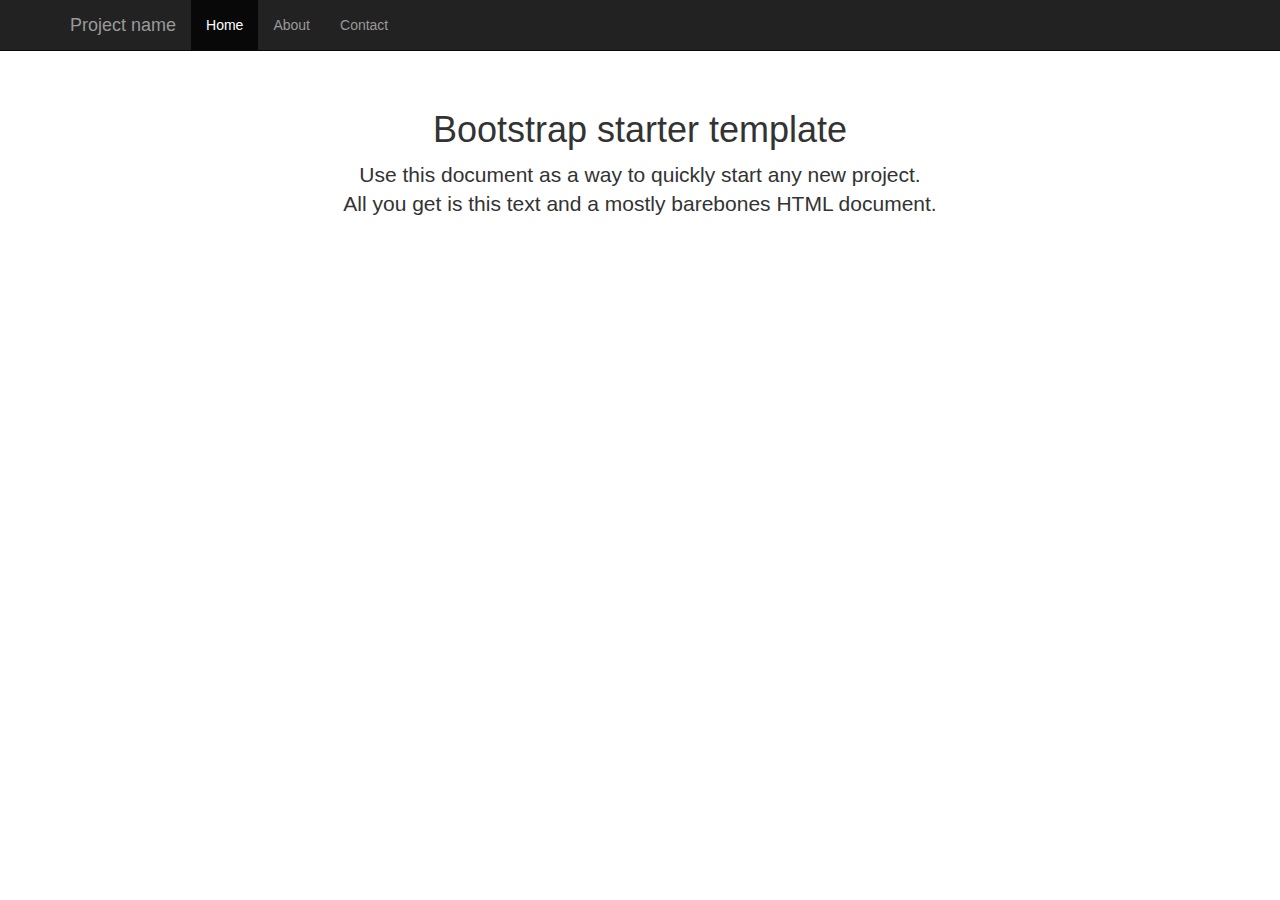
<file: assets/examples/starter-template/index.html>
<!DOCTYPE html>
<html lang="en">
  <head>
    <meta charset="utf-8">
    <meta name="viewport" content="width=device-width, initial-scale=1.0">
    <meta name="description" content="">
    <meta name="author" content="">
    <link rel="shortcut icon" href="../../assets/ico/favicon.png">

    <title>Starter Template for Bootstrap</title>

    <!-- Bootstrap core CSS -->
    <link href="../../dist/css/bootstrap.css" rel="stylesheet">

    <!-- Custom styles for this template -->
    <link href="starter-template.css" rel="stylesheet">

    <!-- HTML5 shim and Respond.js IE8 support of HTML5 elements and media queries -->
    <!--[if lt IE 9]>
      <script src="../../assets/js/html5shiv.js"></script>
      <script src="../../assets/js/respond.min.js"></script>
    <![endif]-->
  </head>

  <body>

    <div class="navbar navbar-inverse navbar-fixed-top">
      <div class="container">
        <div class="navbar-header">
          <button type="button" class="navbar-toggle" data-toggle="collapse" data-target=".navbar-collapse">
            <span class="icon-bar"></span>
            <span class="icon-bar"></span>
            <span class="icon-bar"></span>
          </button>
          <a class="navbar-brand" href="#">Project name</a>
        </div>
        <div class="collapse navbar-collapse">
          <ul class="nav navbar-nav">
            <li class="active"><a href="#">Home</a></li>
            <li><a href="#about">About</a></li>
            <li><a href="#contact">Contact</a></li>
          </ul>
        </div><!--/.nav-collapse -->
      </div>
    </div>

    <div class="container">

      <div class="starter-template">
        <h1>Bootstrap starter template</h1>
        <p class="lead">Use this document as a way to quickly start any new project.<br> All you get is this text and a mostly barebones HTML document.</p>
      </div>

    </div><!-- /.container -->


    <!-- Bootstrap core JavaScript
    ================================================== -->
    <!-- Placed at the end of the document so the pages load faster -->
    <script src="../../assets/js/jquery.js"></script>
    <script src="../../dist/js/bootstrap.min.js"></script>
  </body>
</html>
</file>
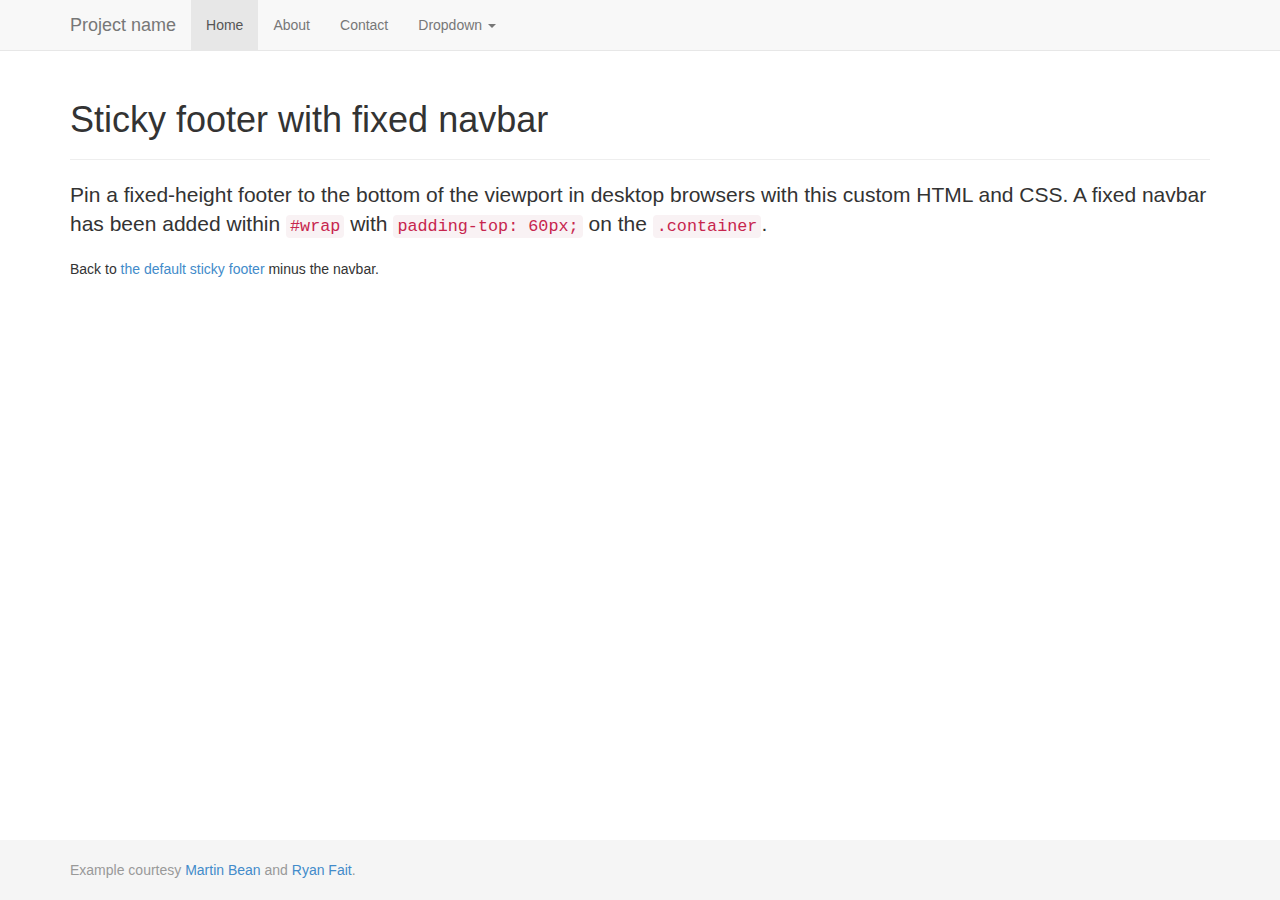
<file: assets/examples/sticky-footer-navbar/index.html>
<!DOCTYPE html>
<html lang="en">
  <head>
    <meta charset="utf-8">
    <meta name="viewport" content="width=device-width, initial-scale=1.0">
    <meta name="description" content="">
    <meta name="author" content="">
    <link rel="shortcut icon" href="../../assets/ico/favicon.png">

    <title>Sticky Footer Navbar Template for Bootstrap</title>

    <!-- Bootstrap core CSS -->
    <link href="../../dist/css/bootstrap.css" rel="stylesheet">

    <!-- Custom styles for this template -->
    <link href="sticky-footer-navbar.css" rel="stylesheet">

    <!-- HTML5 shim and Respond.js IE8 support of HTML5 elements and media queries -->
    <!--[if lt IE 9]>
      <script src="../../assets/js/html5shiv.js"></script>
      <script src="../../assets/js/respond.min.js"></script>
    <![endif]-->
  </head>

  <body>

    <!-- Wrap all page content here -->
    <div id="wrap">

      <!-- Fixed navbar -->
      <div class="navbar navbar-default navbar-fixed-top">
        <div class="container">
          <div class="navbar-header">
            <button type="button" class="navbar-toggle" data-toggle="collapse" data-target=".navbar-collapse">
              <span class="icon-bar"></span>
              <span class="icon-bar"></span>
              <span class="icon-bar"></span>
            </button>
            <a class="navbar-brand" href="#">Project name</a>
          </div>
          <div class="collapse navbar-collapse">
            <ul class="nav navbar-nav">
              <li class="active"><a href="#">Home</a></li>
              <li><a href="#about">About</a></li>
              <li><a href="#contact">Contact</a></li>
              <li class="dropdown">
                <a href="#" class="dropdown-toggle" data-toggle="dropdown">Dropdown <b class="caret"></b></a>
                <ul class="dropdown-menu">
                  <li><a href="#">Action</a></li>
                  <li><a href="#">Another action</a></li>
                  <li><a href="#">Something else here</a></li>
                  <li class="divider"></li>
                  <li class="dropdown-header">Nav header</li>
                  <li><a href="#">Separated link</a></li>
                  <li><a href="#">One more separated link</a></li>
                </ul>
              </li>
            </ul>
          </div><!--/.nav-collapse -->
        </div>
      </div>

      <!-- Begin page content -->
      <div class="container">
        <div class="page-header">
          <h1>Sticky footer with fixed navbar</h1>
        </div>
        <p class="lead">Pin a fixed-height footer to the bottom of the viewport in desktop browsers with this custom HTML and CSS. A fixed navbar has been added within <code>#wrap</code> with <code>padding-top: 60px;</code> on the <code>.container</code>.</p>
        <p>Back to <a href="../sticky-footer">the default sticky footer</a> minus the navbar.</p>
      </div>
    </div>

    <div id="footer">
      <div class="container">
        <p class="text-muted credit">Example courtesy <a href="http://martinbean.co.uk">Martin Bean</a> and <a href="http://ryanfait.com/sticky-footer/">Ryan Fait</a>.</p>
      </div>
    </div>


    <!-- Bootstrap core JavaScript
    ================================================== -->
    <!-- Placed at the end of the document so the pages load faster -->
    <script src="../../assets/js/jquery.js"></script>
    <script src="../../dist/js/bootstrap.min.js"></script>
  </body>
</html>
</file>
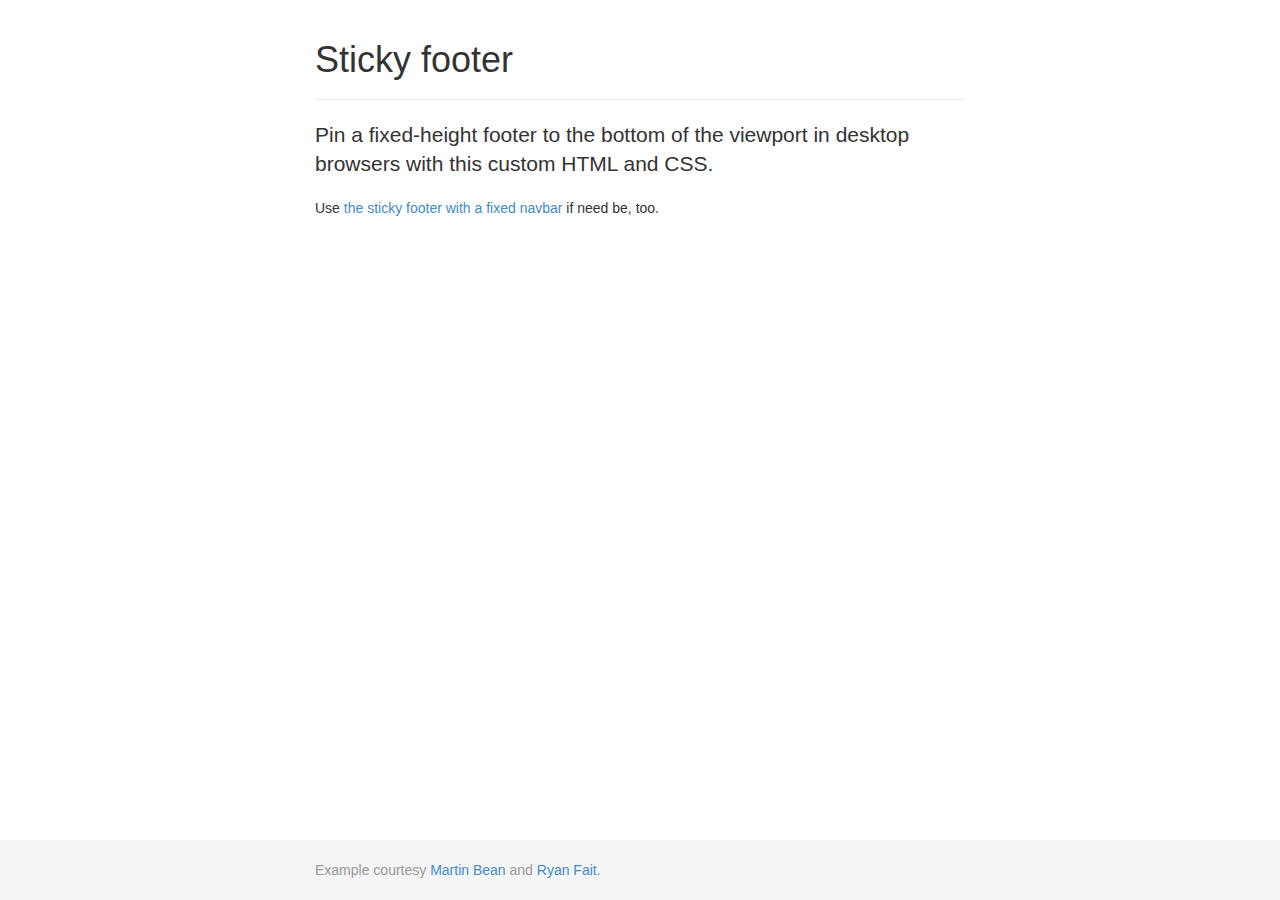
<file: assets/examples/sticky-footer/index.html>
<!DOCTYPE html>
<html lang="en">
  <head>
    <meta charset="utf-8">
    <meta name="viewport" content="width=device-width, initial-scale=1.0">
    <meta name="description" content="">
    <meta name="author" content="">
    <link rel="shortcut icon" href="../../assets/ico/favicon.png">

    <title>Sticky Footer Template for Bootstrap</title>

    <!-- Bootstrap core CSS -->
    <link href="../../dist/css/bootstrap.css" rel="stylesheet">

    <!-- Custom styles for this template -->
    <link href="sticky-footer.css" rel="stylesheet">

    <!-- HTML5 shim and Respond.js IE8 support of HTML5 elements and media queries -->
    <!--[if lt IE 9]>
      <script src="../../assets/js/html5shiv.js"></script>
      <script src="../../assets/js/respond.min.js"></script>
    <![endif]-->
  </head>

  <body>

    <!-- Wrap all page content here -->
    <div id="wrap">

      <!-- Begin page content -->
      <div class="container">
        <div class="page-header">
          <h1>Sticky footer</h1>
        </div>
        <p class="lead">Pin a fixed-height footer to the bottom of the viewport in desktop browsers with this custom HTML and CSS.</p>
        <p>Use <a href="../sticky-footer-navbar">the sticky footer with a fixed navbar</a> if need be, too.</p>
      </div>
    </div>

    <div id="footer">
      <div class="container">
        <p class="text-muted credit">Example courtesy <a href="http://martinbean.co.uk">Martin Bean</a> and <a href="http://ryanfait.com/sticky-footer/">Ryan Fait</a>.</p>
      </div>
    </div>


    <!-- Bootstrap core JavaScript
    ================================================== -->
    <!-- Placed at the end of the document so the pages load faster -->
  </body>
</html>
</file>
<file: assets/examples/grid/grid.css>
.container {
  padding-left: 15px;
  padding-right: 15px;
}

h4 {
  margin-top: 25px;
}
.row {
  margin-bottom: 20px;
}
.row .row {
  margin-top: 10px;
  margin-bottom: 0;
}
[class*="col-"] {
  padding-top: 15px;
  padding-bottom: 15px;
  background-color: #eee;
  border: 1px solid #ddd;
  background-color: rgba(86,61,124,.15);
  border: 1px solid rgba(86,61,124,.2);
}

hr {
  margin-top: 40px;
  margin-bottom: 40px;
}
</file>
<file: assets/examples/jumbotron-narrow/jumbotron-narrow.css>
/* Space out content a bit */
body {
  padding-top: 20px;
  padding-bottom: 20px;
}

/* Everything but the jumbotron gets side spacing for mobile first views */
.header,
.marketing,
.footer {
  padding-left: 15px;
  padding-right: 15px;
}

/* Custom page header */
.header {
  border-bottom: 1px solid #e5e5e5;
}
/* Make the masthead heading the same height as the navigation */
.header h3 {
  margin-top: 0;
  margin-bottom: 0;
  line-height: 40px;
  padding-bottom: 19px;
}

/* Custom page footer */
.footer {
  padding-top: 19px;
  color: #777;
  border-top: 1px solid #e5e5e5;
}

/* Customize container */
@media (min-width: 768px) {
  .container {
    max-width: 730px;
  }
}
.container-narrow > hr {
  margin: 30px 0;
}

/* Main marketing message and sign up button */
.jumbotron {
  text-align: center;
  border-bottom: 1px solid #e5e5e5;
}
.jumbotron .btn {
  font-size: 21px;
  padding: 14px 24px;
}

/* Supporting marketing content */
.marketing {
  margin: 40px 0;
}
.marketing p + h4 {
  margin-top: 28px;
}

/* Responsive: Portrait tablets and up */
@media screen and (min-width: 768px) {
  /* Remove the padding we set earlier */
  .header,
  .marketing,
  .footer {
    padding-left: 0;
    padding-right: 0;
  }
  /* Space out the masthead */
  .header {
    margin-bottom: 30px;
  }
  /* Remove the bottom border on the jumbotron for visual effect */
  .jumbotron {
    border-bottom: 0;
  }
}
</file>
<file: assets/examples/jumbotron/jumbotron.css>
/* Move down content because we have a fixed navbar that is 50px tall */
body {
  padding-top: 50px;
  padding-bottom: 20px;
}
</file>
<file: assets/examples/justified-nav/justified-nav.css>
body {
  padding-top: 20px;
}

.footer {
  border-top: 1px solid #eee;
  margin-top: 40px;
  padding-top: 40px;
  padding-bottom: 40px;
}

/* Main marketing message and sign up button */
.jumbotron {
  text-align: center;
  background-color: transparent;
}
.jumbotron .btn {
  font-size: 21px;
  padding: 14px 24px;
}

/* Customize the nav-justified links to be fill the entire space of the .navbar */

.nav-justified {
  background-color: #eee;
  border-radius: 5px;
  border: 1px solid #ccc;
}
.nav-justified > li > a {
  padding-top: 15px;
  padding-bottom: 15px;
  color: #777;
  font-weight: bold;
  text-align: center;
  border-bottom: 1px solid #d5d5d5;
  background-color: #e5e5e5; /* Old browsers */
  background-repeat: repeat-x; /* Repeat the gradient */
  background-image: -moz-linear-gradient(top, #f5f5f5 0%, #e5e5e5 100%); /* FF3.6+ */
  background-image: -webkit-gradient(linear, left top, left bottom, color-stop(0%,#f5f5f5), color-stop(100%,#e5e5e5)); /* Chrome,Safari4+ */
  background-image: -webkit-linear-gradient(top, #f5f5f5 0%,#e5e5e5 100%); /* Chrome 10+,Safari 5.1+ */
  background-image: -ms-linear-gradient(top, #f5f5f5 0%,#e5e5e5 100%); /* IE10+ */
  background-image: -o-linear-gradient(top, #f5f5f5 0%,#e5e5e5 100%); /* Opera 11.10+ */
  filter: progid:DXImageTransform.Microsoft.gradient( startColorstr='#f5f5f5', endColorstr='#e5e5e5',GradientType=0 ); /* IE6-9 */
  background-image: linear-gradient(top, #f5f5f5 0%,#e5e5e5 100%); /* W3C */
}
.nav-justified > .active > a,
.nav-justified > .active > a:hover,
.nav-justified > .active > a:focus {
  background-color: #ddd;
  background-image: none;
  box-shadow: inset 0 3px 7px rgba(0,0,0,.15);
}
.nav-justified > li:first-child > a {
  border-radius: 5px 5px 0 0;
}
.nav-justified > li:last-child > a {
  border-bottom: 0;
  border-radius: 0 0 5px 5px;
}

@media (min-width: 768px) {
  .nav-justified {
    max-height: 52px;
  }
  .nav-justified > li > a {
    border-left: 1px solid #fff;
    border-right: 1px solid #d5d5d5;
  }
  .nav-justified > li:first-child > a {
    border-left: 0;
    border-radius: 5px 0 0 5px;
  }
  .nav-justified > li:last-child > a {
    border-radius: 0 5px 5px 0;
    border-right: 0;
  }
}

/* Responsive: Portrait tablets and up */
@media screen and (min-width: 768px) {
  /* Remove the padding we set earlier */
  .masthead,
  .marketing,
  .footer {
    padding-left: 0;
    padding-right: 0;
  }
}
</file>
<file: assets/examples/navbar-fixed-top/navbar-fixed-top.css>
body {
  min-height: 2000px;
  padding-top: 70px;
}
</file>
<file: assets/examples/navbar-static-top/navbar-static-top.css>
body {
  min-height: 2000px;
}

.navbar-static-top {
  margin-bottom: 19px;
}
</file>
<file: assets/examples/navbar/navbar.css>
body {
padding: 30px;
}

.navbar {
margin-bottom: 30px;
}
</file>
<file: assets/examples/non-responsive/non-responsive.css>
/* Template-specific stuff
 *
 * Customizations just for the template—these are not necessary for anything
 * with disabling the responsiveness.
 */

/* Account for fixed navbar */
body {
  padding-top: 70px;
  padding-bottom: 30px;
}

/* Finesse the page header spacing */
.page-header {
  margin-bottom: 30px;
}
.page-header .lead {
  margin-bottom: 10px;
}


/* Non-responsive overrides
 *
 * Utilitze the following CSS to disable the responsive-ness of the container,
 * grid system, and navbar.
 */

/* Reset the container */
.container {
  max-width: none !important;
  width: 970px;
}

/* Demonstrate the grids */
.col-xs-4 {
  padding-top: 15px;
  padding-bottom: 15px;
  background-color: #eee;
  border: 1px solid #ddd;
  background-color: rgba(86,61,124,.15);
  border: 1px solid rgba(86,61,124,.2);
}

.container .navbar-header,
.container .navbar-collapse {
  margin-right: 0;
  margin-left: 0;
}

/* Always float the navbar header */
.navbar-header {
  float: left;
}

/* Undo the collapsing navbar */
.navbar-collapse {
  display: block !important;
  height: auto !important;
  padding-bottom: 0;
  overflow: visible !important;
}

.navbar-toggle {
  display: none;
}

.navbar-brand {
  margin-left: -15px;
}

/* Always apply the floated nav */
.navbar-nav {
  float: left;
  margin: 0;
}
.navbar-nav > li {
  float: left;
}
.navbar-nav > li > a {
  padding: 15px;
}

/* Redeclare since we override the float above */
.navbar-nav.navbar-right {
  float: right;
}

/* Undo custom dropdowns */
.navbar .open .dropdown-menu {
  position: absolute;
  float: left;
  background-color: #fff;
  border: 1px solid #cccccc;
  border: 1px solid rgba(0, 0, 0, 0.15);
  border-width: 0 1px 1px;
  border-radius: 0 0 4px 4px;
  -webkit-box-shadow: 0 6px 12px rgba(0, 0, 0, 0.175);
          box-shadow: 0 6px 12px rgba(0, 0, 0, 0.175);
}
.navbar .open .dropdown-menu > li > a {
  color: #333;
}
.navbar .open .dropdown-menu > li > a:hover,
.navbar .open .dropdown-menu > li > a:focus,
.navbar .open .dropdown-menu > .active > a,
.navbar .open .dropdown-menu > .active > a:hover,
.navbar .open .dropdown-menu > .active > a:focus {
  color: #fff !important;
  background-color: #428bca !important;
}
.navbar .open .dropdown-menu > .disabled > a,
.navbar .open .dropdown-menu > .disabled > a:hover,
.navbar .open .dropdown-menu > .disabled > a:focus {
  color: #999 !important;
  background-color: transparent !important;
}
</file>
<file: assets/examples/offcanvas/offcanvas.css>
/*
 * Style twaks
 * --------------------------------------------------
 */
body {
  padding-top: 70px;
}
footer {
  padding-left: 15px;
  padding-right: 15px;
}

/*
 * Off Canvas
 * --------------------------------------------------
 */
@media screen and (max-width: 768px) {
  .row-offcanvas {
    position: relative;
    -webkit-transition: all 0.25s ease-out;
    -moz-transition: all 0.25s ease-out;
    transition: all 0.25s ease-out;
  }

  .row-offcanvas-right
  .sidebar-offcanvas {
    right: -50%; /* 6 columns */
  }

  .row-offcanvas-left
  .sidebar-offcanvas {
    left: -50%; /* 6 columns */
  }

  .row-offcanvas-right.active {
    right: 50%; /* 6 columns */
  }

  .row-offcanvas-left.active {
    left: 50%; /* 6 columns */
  }

  .sidebar-offcanvas {
    position: absolute;
    top: 0;
    width: 50%; /* 6 columns */
  }
}
</file>
<file: assets/examples/signin/signin.css>
body {
  padding-top: 40px;
  padding-bottom: 40px;
  background-color: #eee;
}

.form-signin {
  max-width: 330px;
  padding: 15px;
  margin: 0 auto;
}
.form-signin .form-signin-heading,
.form-signin .checkbox {
  margin-bottom: 10px;
}
.form-signin .checkbox {
  font-weight: normal;
}
.form-signin .form-control {
  position: relative;
  font-size: 16px;
  height: auto;
  padding: 10px;
  -webkit-box-sizing: border-box;
     -moz-box-sizing: border-box;
          box-sizing: border-box;
}
.form-signin .form-control:focus {
  z-index: 2;
}
.form-signin input[type="text"] {
  margin-bottom: -1px;
  border-bottom-left-radius: 0;
  border-bottom-right-radius: 0;
}
.form-signin input[type="password"] {
  margin-bottom: 10px;
  border-top-left-radius: 0;
  border-top-right-radius: 0;
}
</file>
<file: assets/examples/starter-template/starter-template.css>
body {
  padding-top: 50px;
}
.starter-template {
  padding: 40px 15px;
  text-align: center;
}
</file>
<file: assets/examples/sticky-footer-navbar/sticky-footer-navbar.css>
/* Sticky footer styles
-------------------------------------------------- */

html,
body {
  height: 100%;
  /* The html and body elements cannot have any padding or margin. */
}

/* Wrapper for page content to push down footer */
#wrap {
  min-height: 100%;
  height: auto !important;
  height: 100%;
  /* Negative indent footer by its height */
  margin: 0 auto -60px;
  /* Pad bottom by footer height */
  padding: 0 0 60px;
}

/* Set the fixed height of the footer here */
#footer {
  height: 60px;
  background-color: #f5f5f5;
}


/* Custom page CSS
-------------------------------------------------- */
/* Not required for template or sticky footer method. */

#wrap > .container {
  padding: 60px 15px 0;
}
.container .credit {
  margin: 20px 0;
}

#footer > .container {
  padding-left: 15px;
  padding-right: 15px;
}

code {
  font-size: 80%;
}
</file>
<file: assets/examples/sticky-footer/sticky-footer.css>
/* Sticky footer styles
-------------------------------------------------- */

html,
body {
  height: 100%;
  /* The html and body elements cannot have any padding or margin. */
}

/* Wrapper for page content to push down footer */
#wrap {
  min-height: 100%;
  height: auto !important;
  height: 100%;
  /* Negative indent footer by its height */
  margin: 0 auto -60px;
  /* Pad bottom by footer height */
  padding: 0 0 60px;
}

/* Set the fixed height of the footer here */
#footer {
  height: 60px;
  background-color: #f5f5f5;
}


/* Custom page CSS
-------------------------------------------------- */
/* Not required for template or sticky footer method. */

.container {
  width: auto;
  max-width: 680px;
  padding: 0 15px;
}
.container .credit {
  margin: 20px 0;
}
</file>
